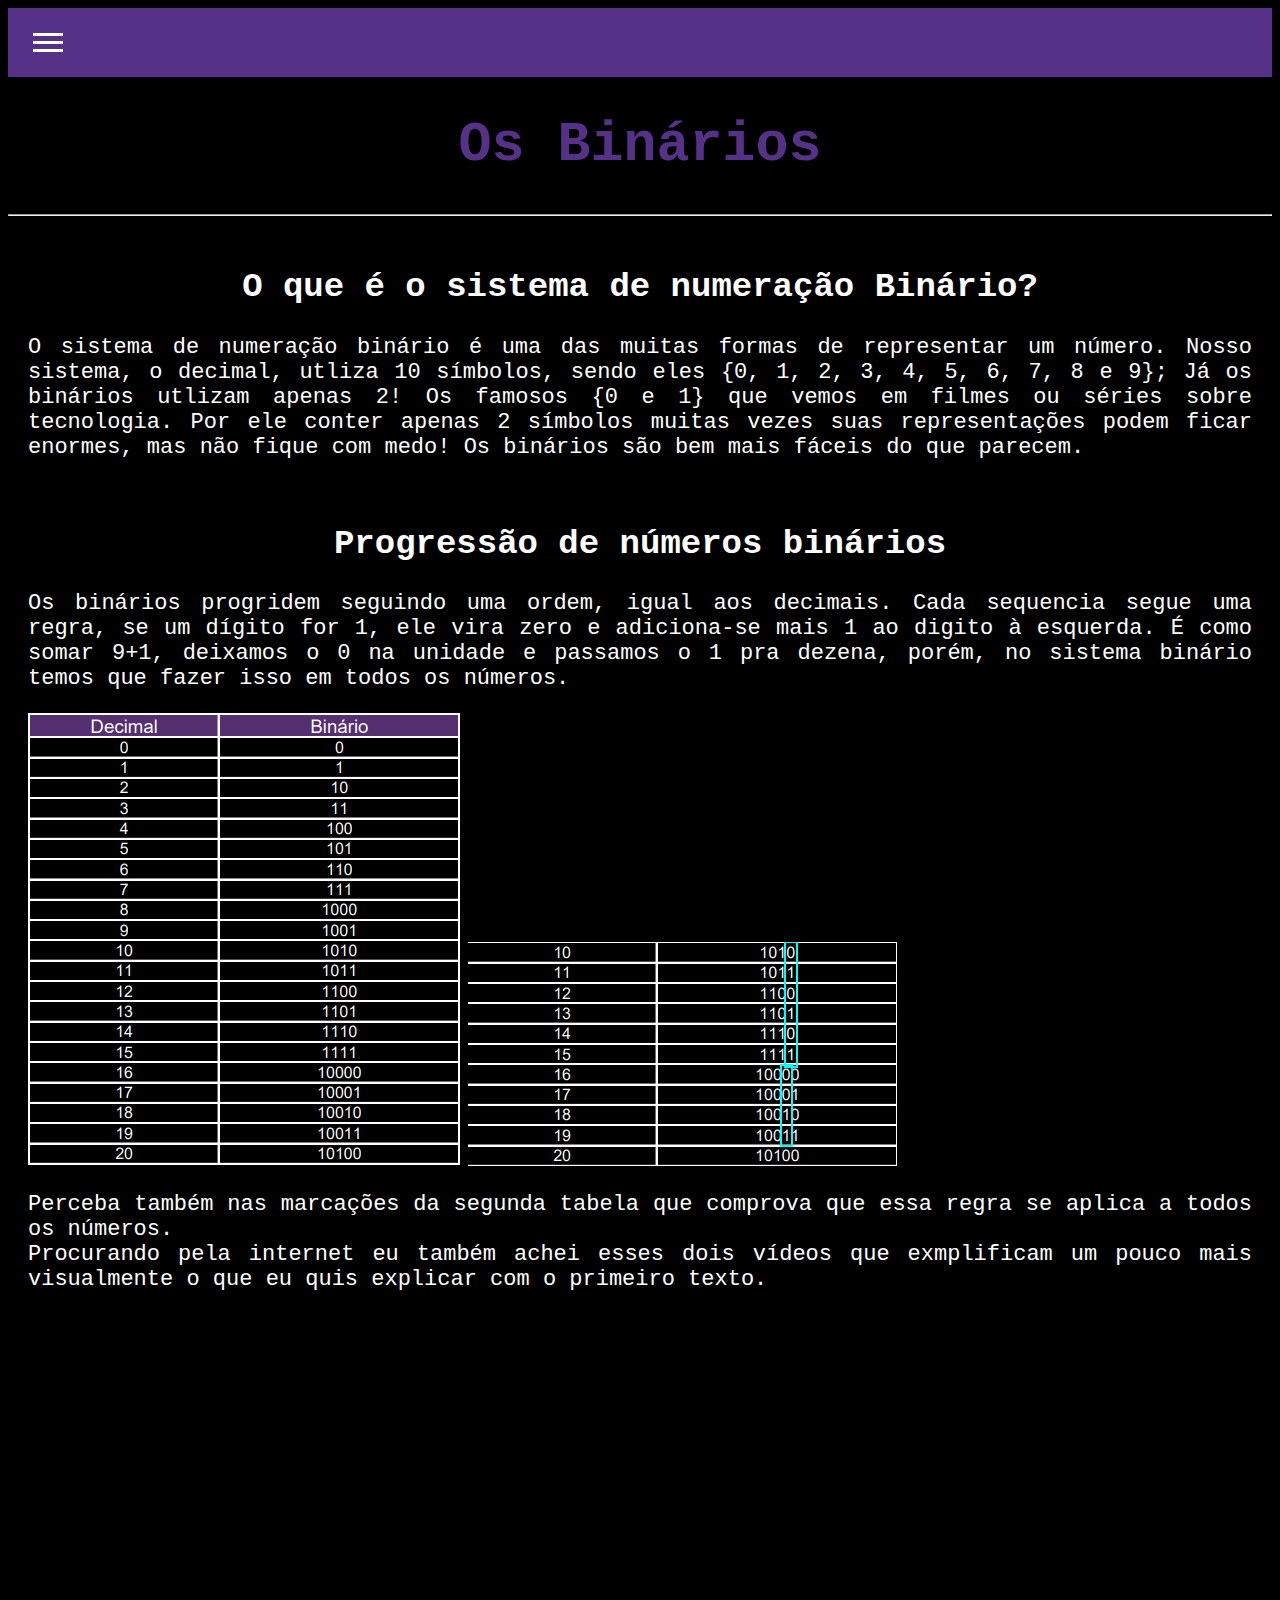
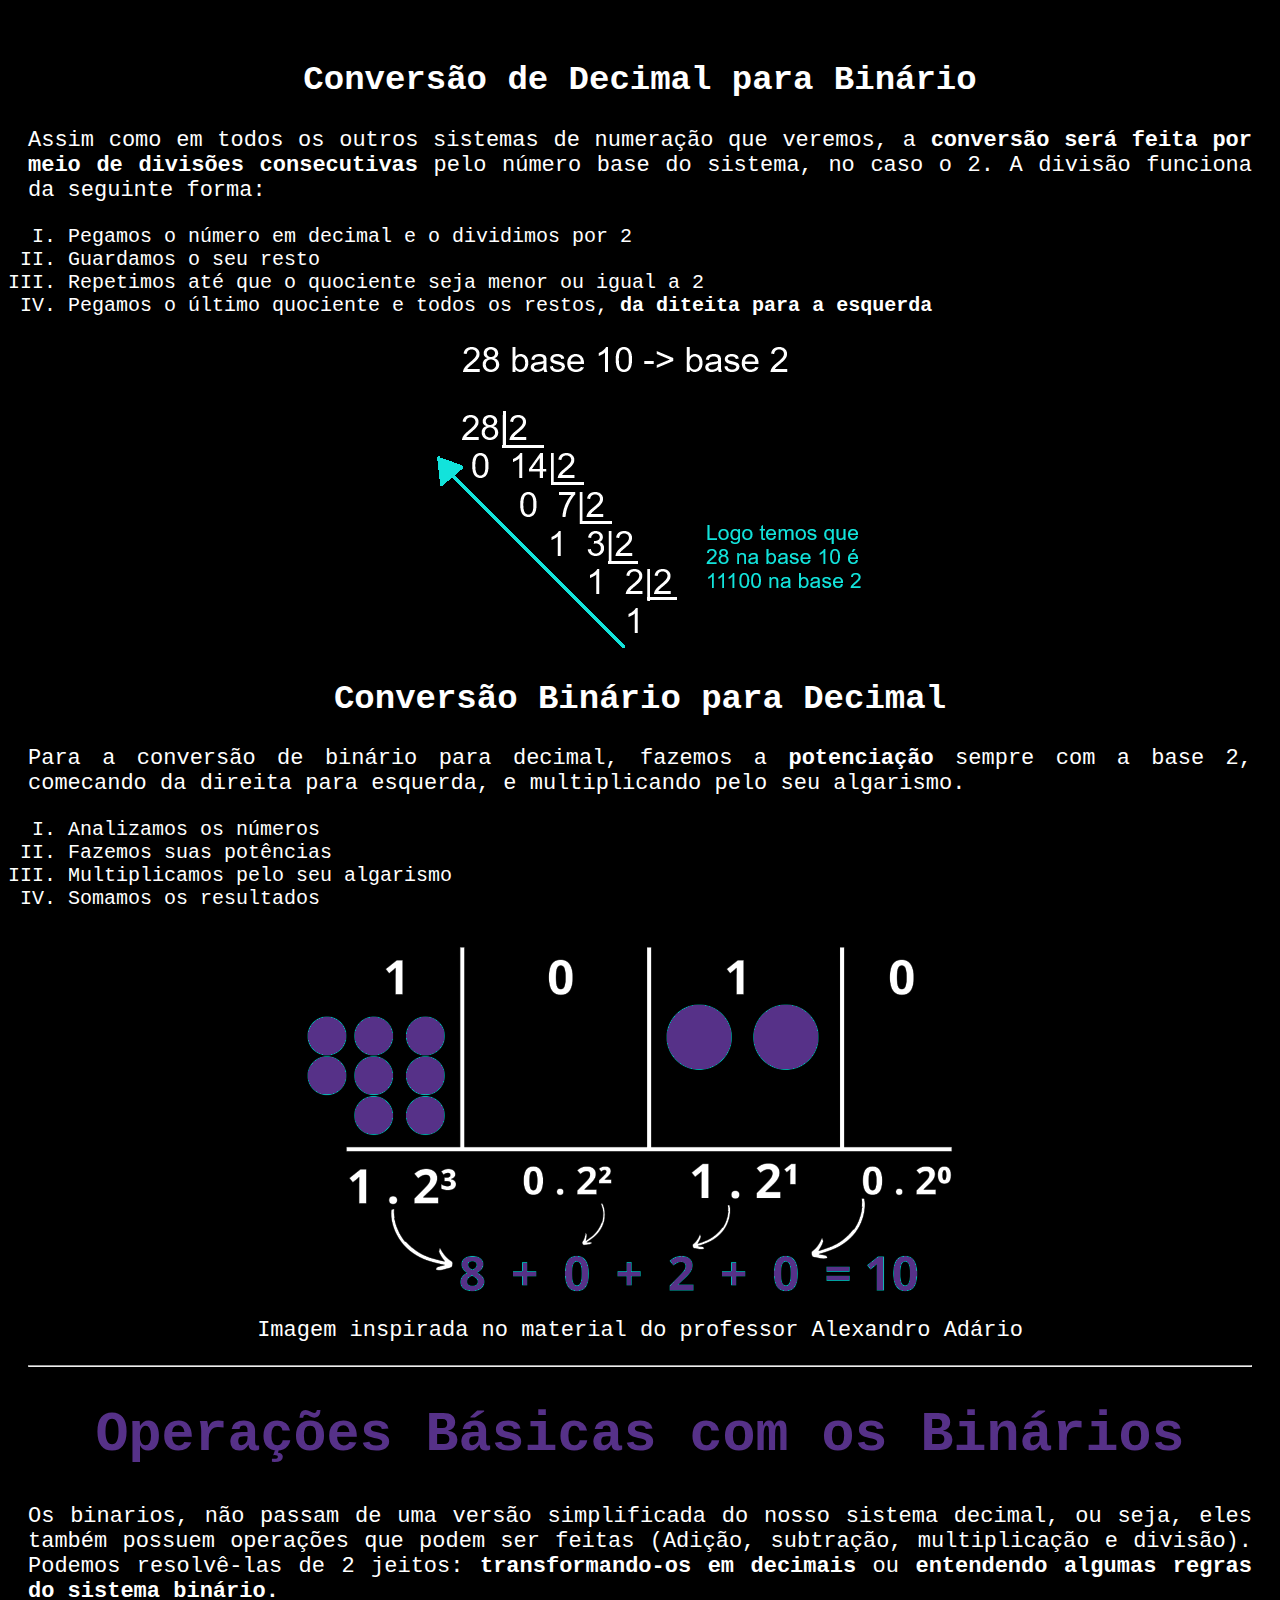
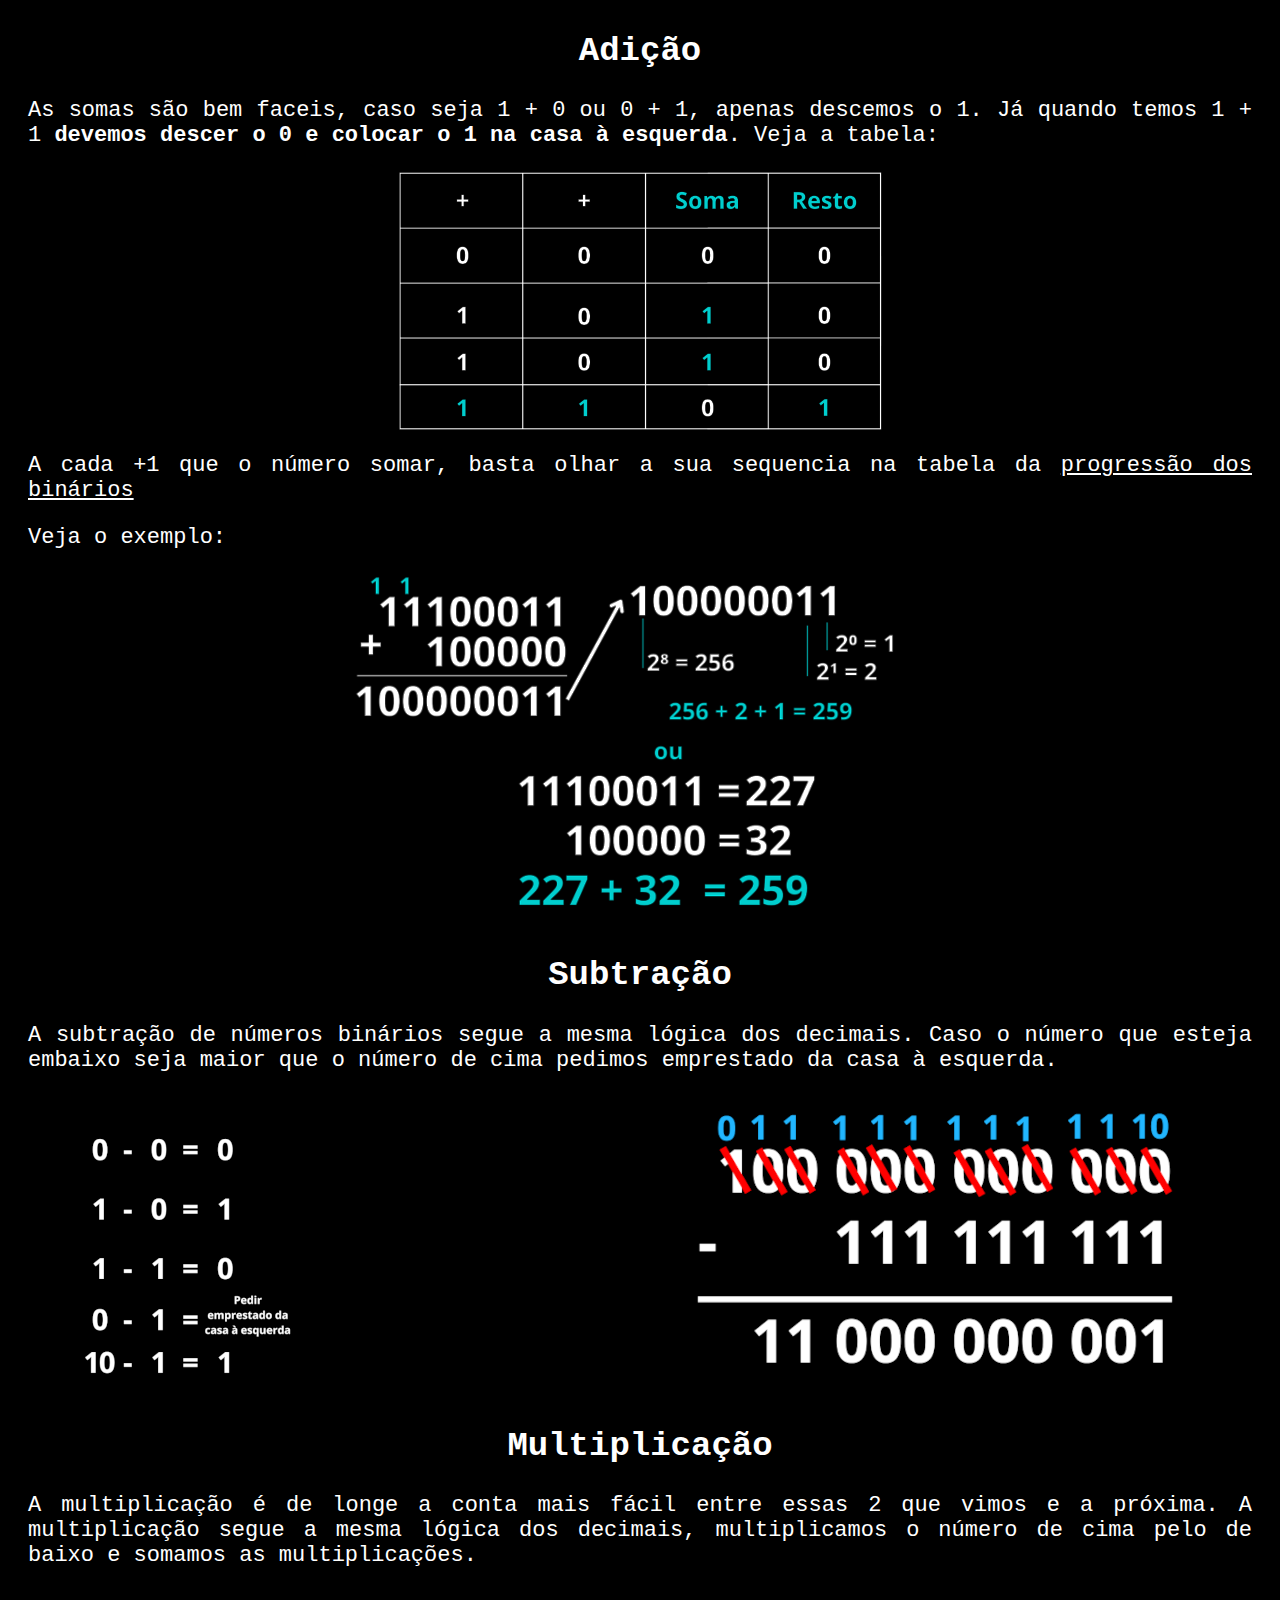
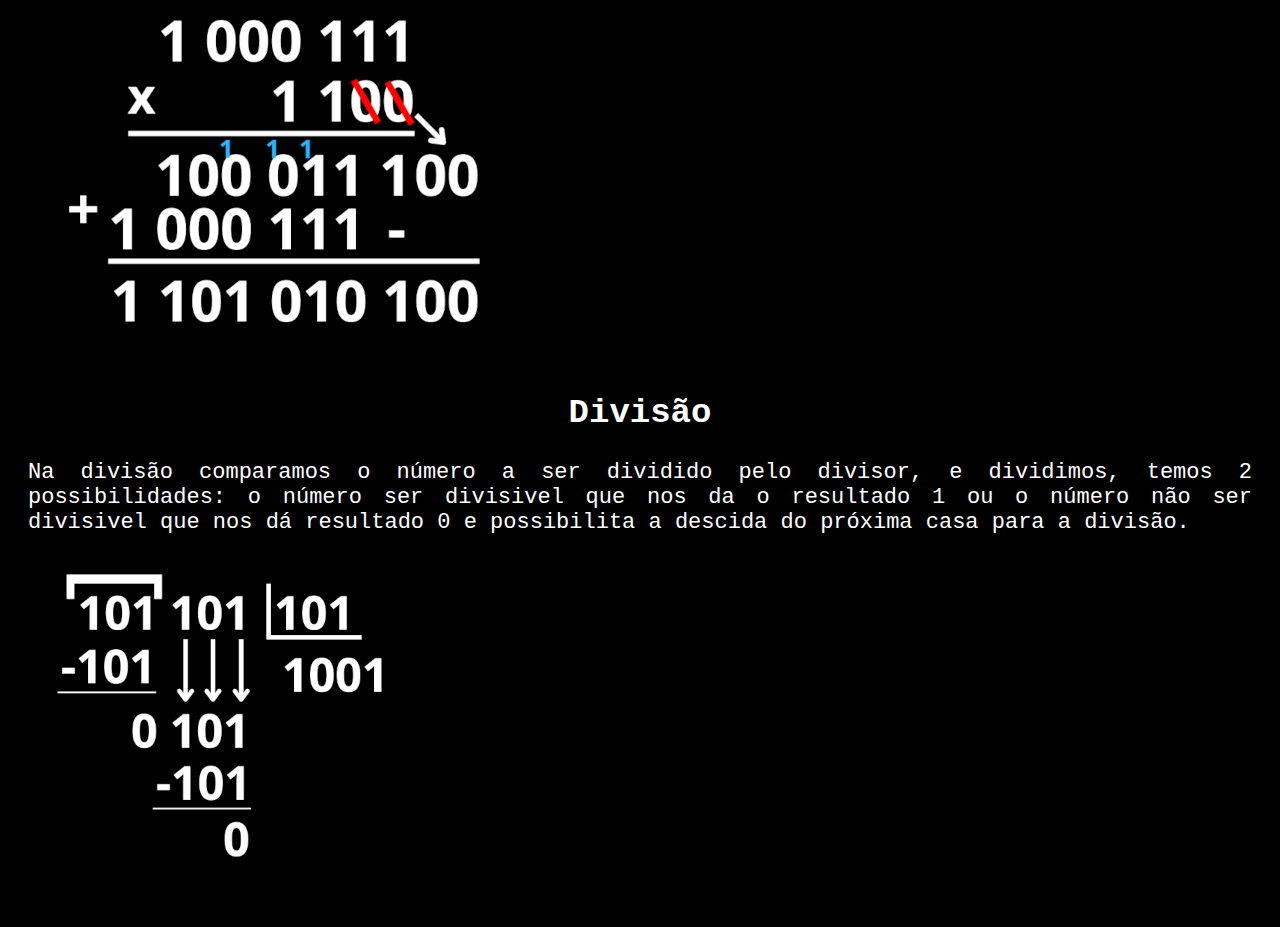
<file: binarios.html>
<!DOCTYPE html>
<html lang="pt-br">
<head>
    <meta charset="UTF-8">
    <meta name="viewport" content="width=device-width, initial-scale=1.0">
    <title>Binários</title>
     <link rel="shortcut icon" href="imagens/InputNumbers.png" type="image/x-icon">
    <link rel="stylesheet" href="binarios.css">
</head>
    <body link="#FFFFFF" vlink="#FFFFFF">
        <code>

            <div class="navbar">
                <div class="hamburger-menu">
                    <div class="line"></div>
                    <div class="line"></div>
                    <div class="line"></div>
                </div>
                <ul class="nav-links">
                    <li><a href="pritrimestre.html">Voltar</a></li>
                    <li><a href="index.html">Pagina Inicial</a></li>
                    <li><a href="#">2º Trimestre</a></li>
                    <li><a href="#">3º Trimestre</a></li>
                </ul>
            </div>

            
            <h1>Os Binários</h1> <hr> <br>
            <div class="conteudo">
                <h2>O que é o sistema de numeração Binário?</h2>
                <p>
                    O sistema de numeração binário é uma das muitas formas de representar um número. Nosso sistema, o decimal, utliza 10 símbolos, sendo eles &#123;0, 1, 2, 3, 4, 5, 6, 7, 8 e 9&#125;; Já os binários utlizam apenas 2! Os famosos &#123;0 e 1&#125; que vemos em filmes ou séries sobre tecnologia. Por ele conter apenas 2 símbolos muitas vezes suas representações podem ficar enormes, mas não fique com medo! Os binários são bem mais fáceis do que parecem.
                </p> <br>
                <h2 align="middle">Progressão de números binários</h2>
                    <p id="progressão">
                        Os binários progridem seguindo uma ordem, igual aos decimais. Cada sequencia segue uma regra, se um dígito for 1, ele vira zero e adiciona-se mais 1 ao digito à esquerda. É como somar 9+1, deixamos o 0 na unidade e passamos o 1 pra dezena, porém, no sistema binário temos que fazer isso em todos os números.
                    </p>
                    <img src="imagens/Tabela-binarios-full.png" alt="Tabela com os numeros decimais e suas representaçôes em binario">
                    <img src="imagens/Tabela-binarios.png" alt="Tabela dos binarios com destaque">
                    <p>
                        Perceba também nas marcações da segunda tabela que comprova que essa regra se aplica a todos os números. <br>
                        Procurando pela internet eu também achei esses dois vídeos que exmplificam um pouco mais visualmente o que eu quis explicar com o primeiro texto.
                    </p>
                    <iframe width="560" height="315" src="https://www.youtube.com/embed/_0kGZhUE5D0?si=G_DFvVKoG3lxcn0m" title="YouTube video player" frameborder="0" allow="accelerometer; autoplay; clipboard-write; encrypted-media; gyroscope; picture-in-picture; web-share" referrerpolicy="strict-origin-when-cross-origin" allowfullscreen></iframe>
                    <iframe align="right" width="560" height="315" src="https://www.youtube.com/embed/XzAmL_EjkEM?si=fJI2h-XQIh8_NcAa" title="YouTube video player" frameborder="0" allow="accelerometer; autoplay; clipboard-write; encrypted-media; gyroscope; picture-in-picture; web-share" referrerpolicy="strict-origin-when-cross-origin" allowfullscreen></iframe>
                <h2 align="middle">Conversão de Decimal para Binário</h2>
                    <p>Assim como em todos os outros sistemas de numeração que veremos, a <strong>conversão será feita por meio de divisões consecutivas</strong> pelo número base do sistema, no caso o 2. A divisão funciona da seguinte forma: </p>
                    <ol type="I">
                        <li>Pegamos o número em decimal e o dividimos por 2</li>
                        <li>Guardamos o seu resto</li>
                        <li>Repetimos até que o quociente seja menor ou igual a 2</li>
                        <li>Pegamos o último quociente e todos os restos, <strong>da diteita para a esquerda</strong></li>
                    </ol>
                    <div class="centralizar">
                        <img src="imagens/deciparabin.png" alt="Conversão Decimal para binario">
                    </div>
                <h2 align="middle">Conversão Binário para Decimal</h2>
                <p>Para a conversão de binário para decimal, fazemos a <strong>potenciação</strong> sempre com a base 2, comecando da direita para esquerda, e multiplicando pelo seu algarismo.
                <ol type="I">
                    <li>Analizamos os números</li>
                    <li>Fazemos suas potências</li>
                    <li>Multiplicamos pelo seu algarismo</li>
                    <li>Somamos os resultados</li>
                </ol>
                <div class="centralizar">
                    <img src="imagens/binparadec.png" alt="">
                </div>
                <p class="centralizar">Imagem inspirada no material do professor Alexandro Adário</p>
                <hr>
                <h1>Operações Básicas com os Binários</h1>
                <p>
                    Os binarios, não passam de uma versão simplificada do nosso sistema decimal, ou seja, eles também possuem operações que podem ser feitas (Adição, subtração, multiplicação e divisão). Podemos resolvê-las de 2 jeitos: <strong>transformando-os em decimais</strong> ou <strong>entendendo algumas regras do sistema binário.</strong>
                </p>
                <h2>Adição</h2>
                <p>
                    As somas são bem faceis, caso seja 1 + 0 ou 0 + 1, apenas descemos o 1. Já quando temos 1 + 1 <strong>devemos descer o 0 e colocar o 1 na casa à esquerda</strong>. Veja a tabela:
                </p>
                <div class="centralizar">
                    <img align="right" src="imagens/somabintabela.png" alt="Soma de binários">
                </div>
                <p>A cada +1 que o número somar, basta olhar a sua sequencia na tabela da <a href="#progressão">progressão dos binários</a></p>
                <p>Veja o exemplo:</p>
                <div class="centralizar">
                    <img src="imagens/somabin.png" alt="Soma de binários exemplo"> <br>
                </div> <br>
                <h2>Subtração</h2>
                <p>
                    A subtração de números binários segue a mesma lógica dos decimais. Caso o número que esteja embaixo seja maior que o número de cima pedimos emprestado da casa à esquerda.
                    
                </p>
                <img src="imagens/SubBin.png" alt="">
                <img align="right" src="imagens/SubBin2.png" alt="">
                <h2>Multiplicação</h2>
                <p>
                    A multiplicação é de longe a conta mais fácil entre essas 2 que vimos e a próxima. A multiplicação segue a mesma lógica dos decimais, multiplicamos o número de cima pelo de baixo e somamos as multiplicações.
                </p>
                <img src="imagens/MultBin.png" alt="">
                <h2>Divisão</h2>
                <p>
                    Na divisão comparamos o número a ser dividido pelo divisor, e dividimos, temos 2 possibilidades: o número ser divisivel que nos da o resultado 1 ou o número não ser divisivel que nos dá resultado 0 e possibilita a descida do próxima casa para a divisão.
                </p>
                <img src="imagens/DivBin.png" alt="">
            </div>
            <script src="script.js"></script>
        </code>
    </body>
</html>
</file>
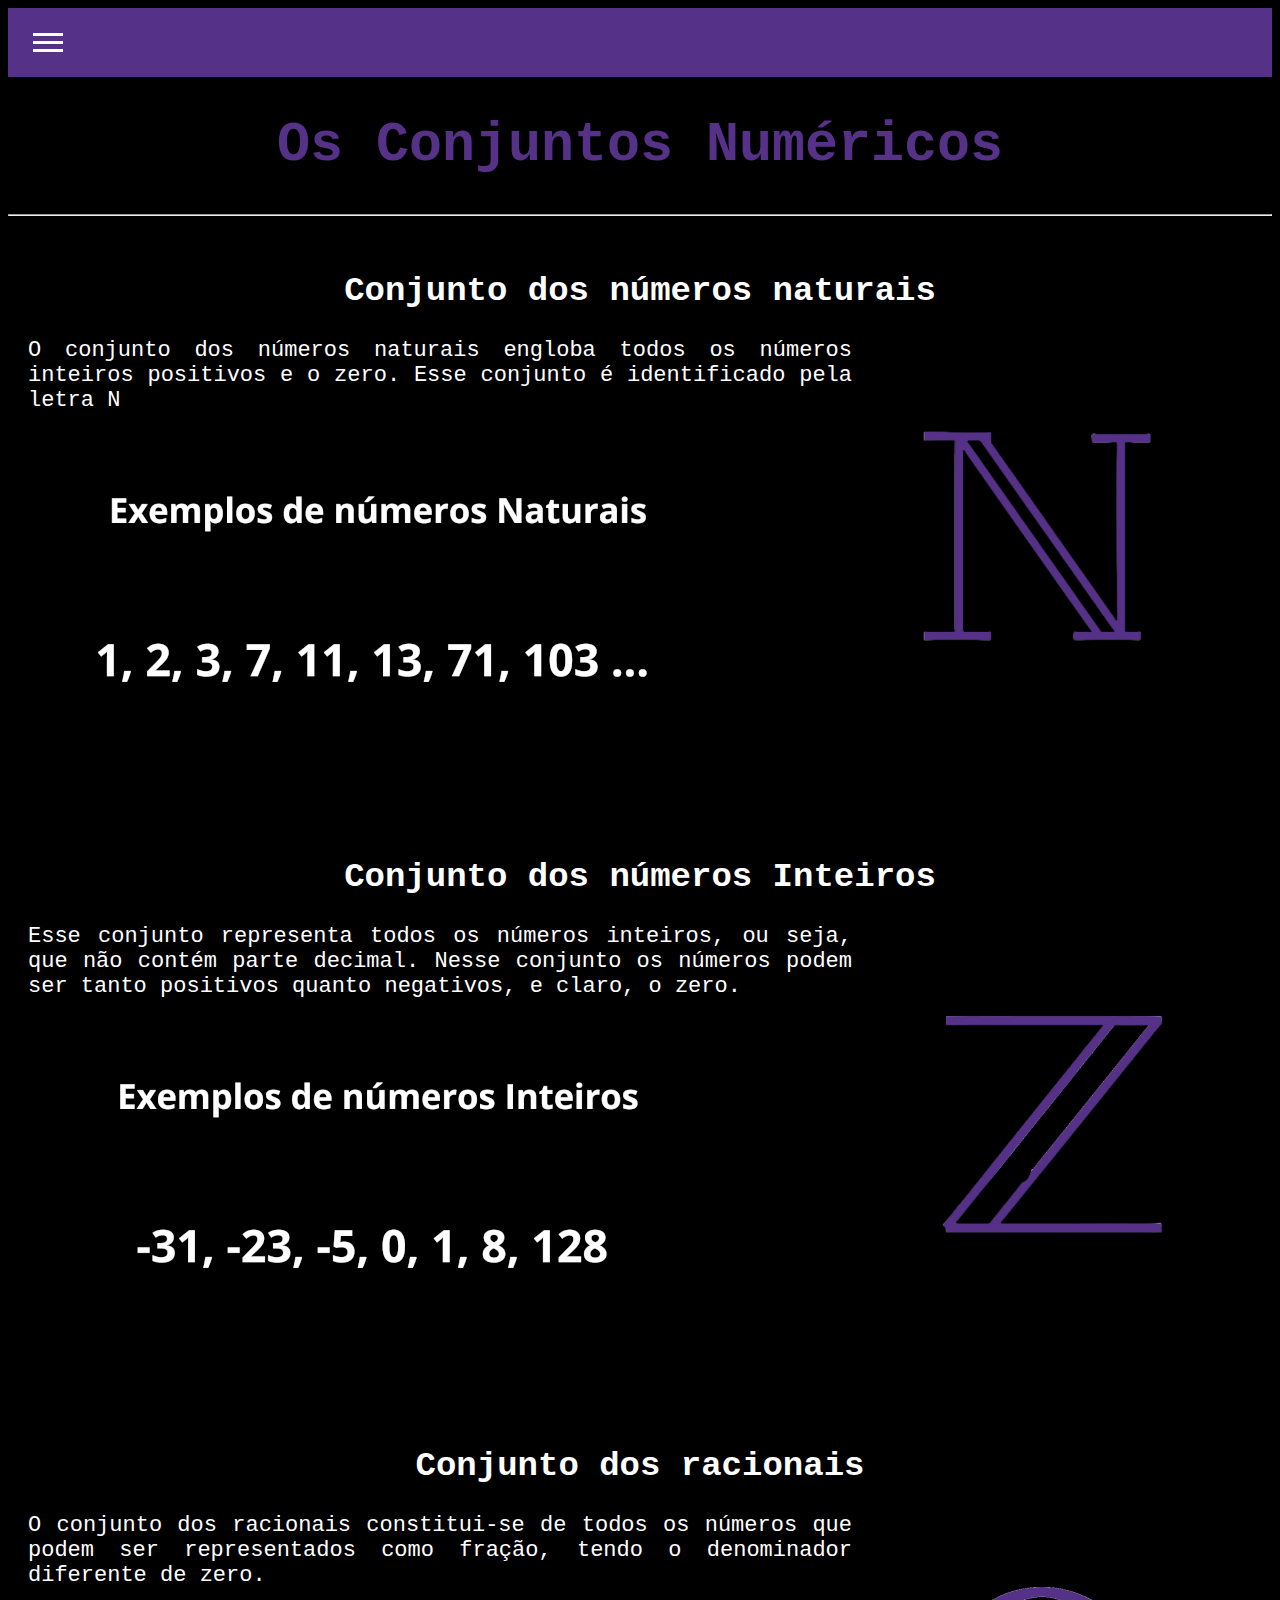
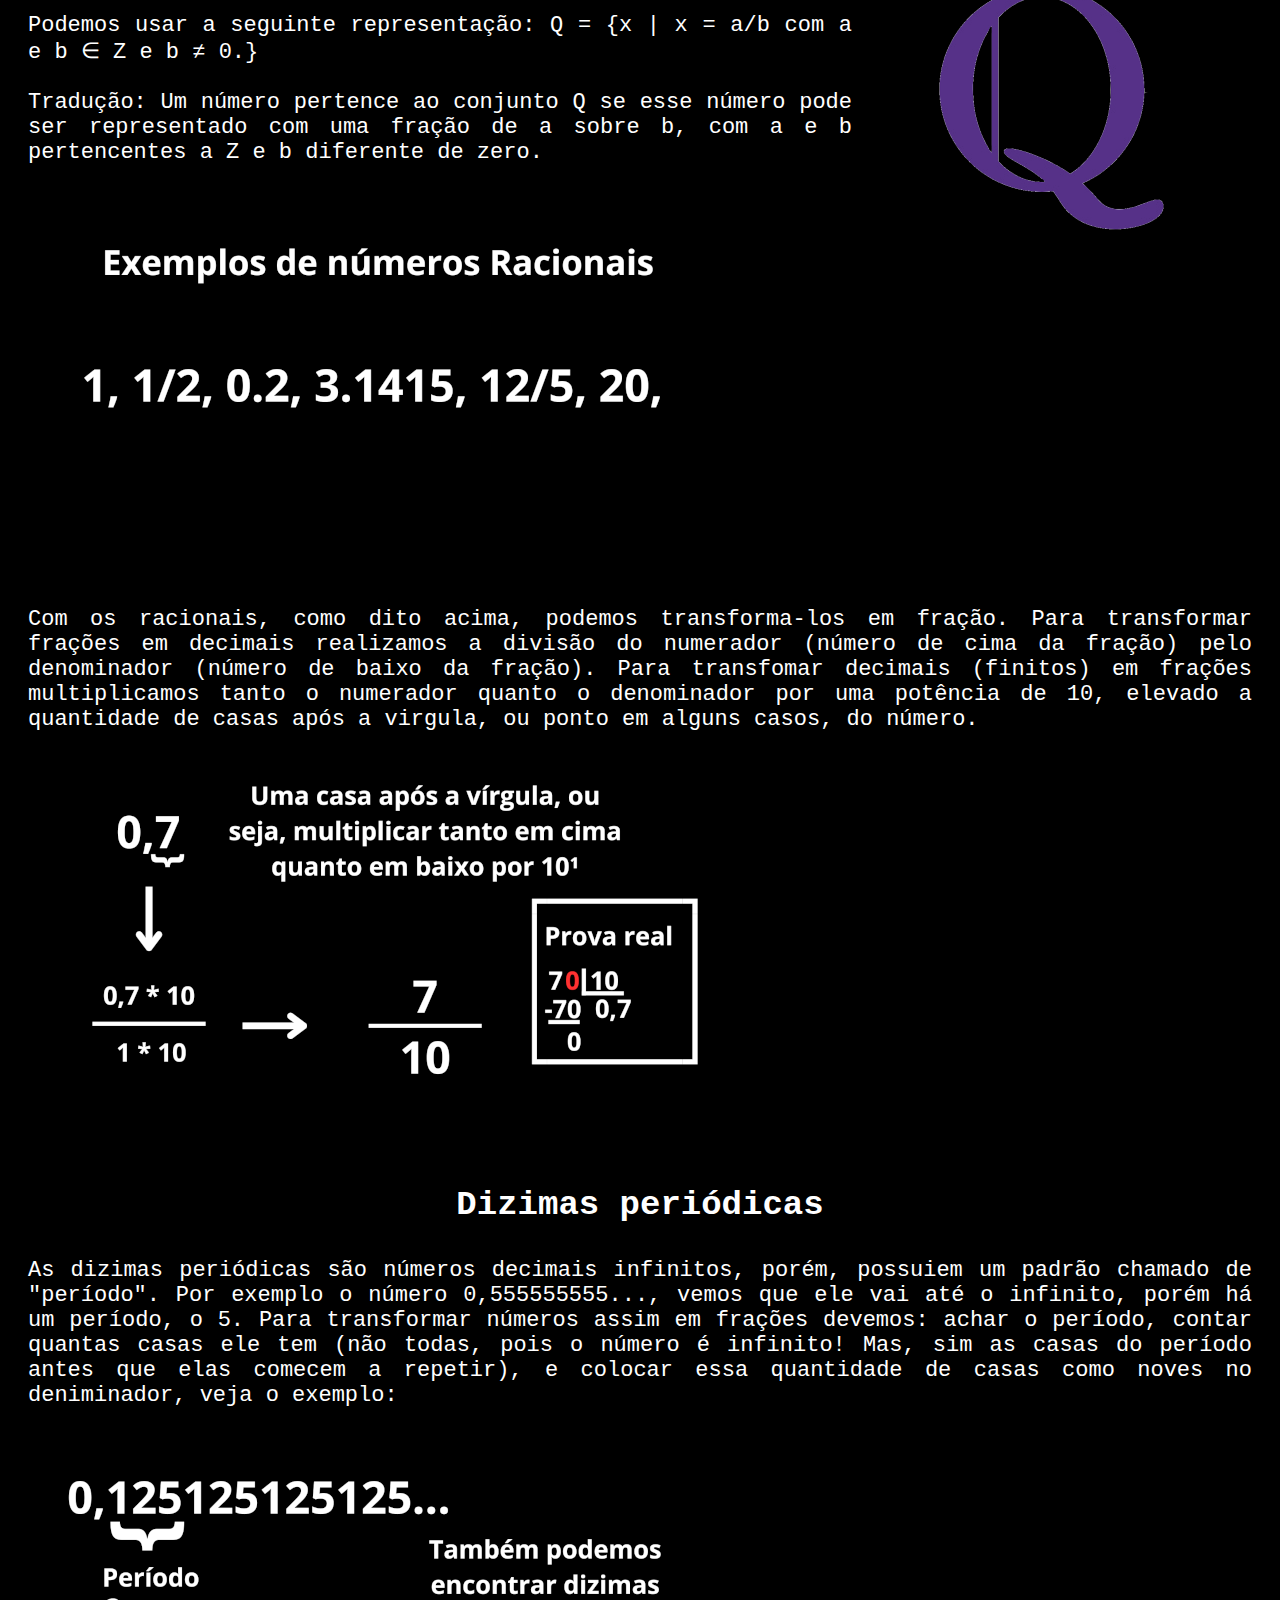
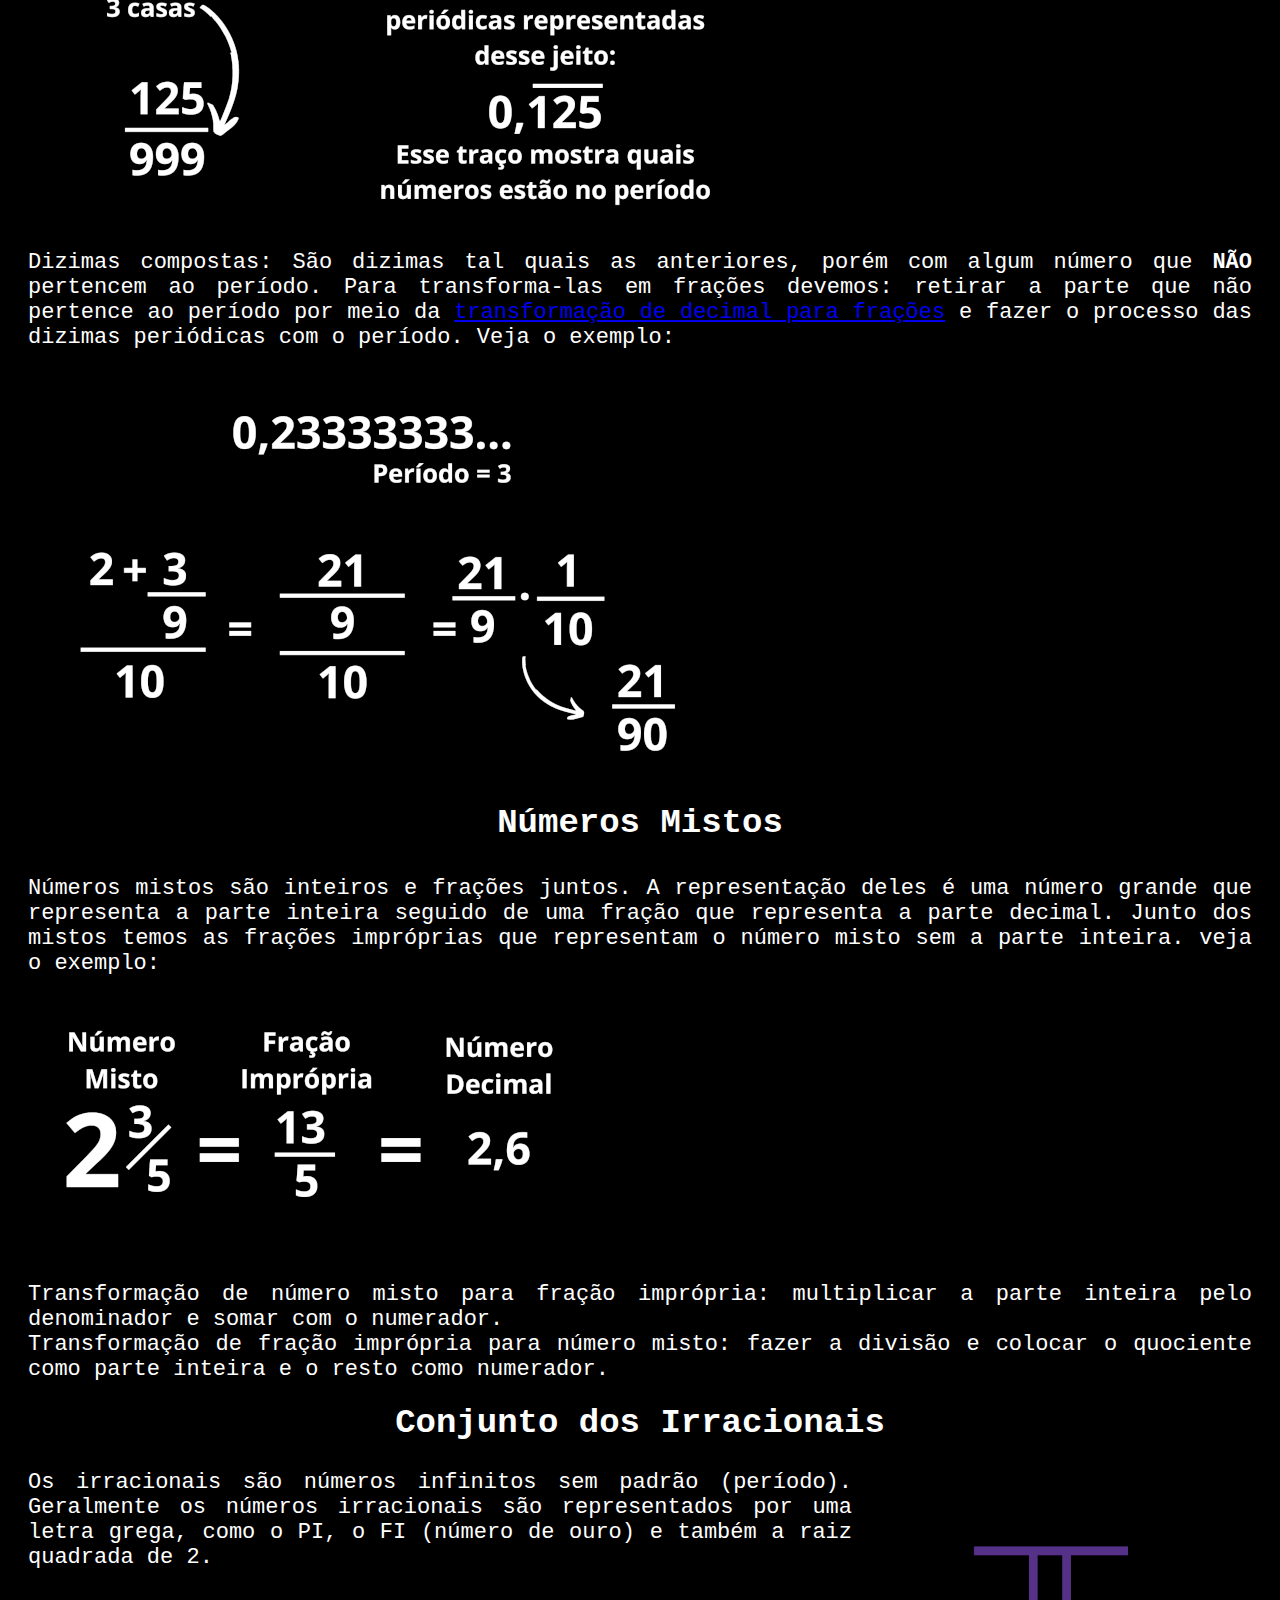
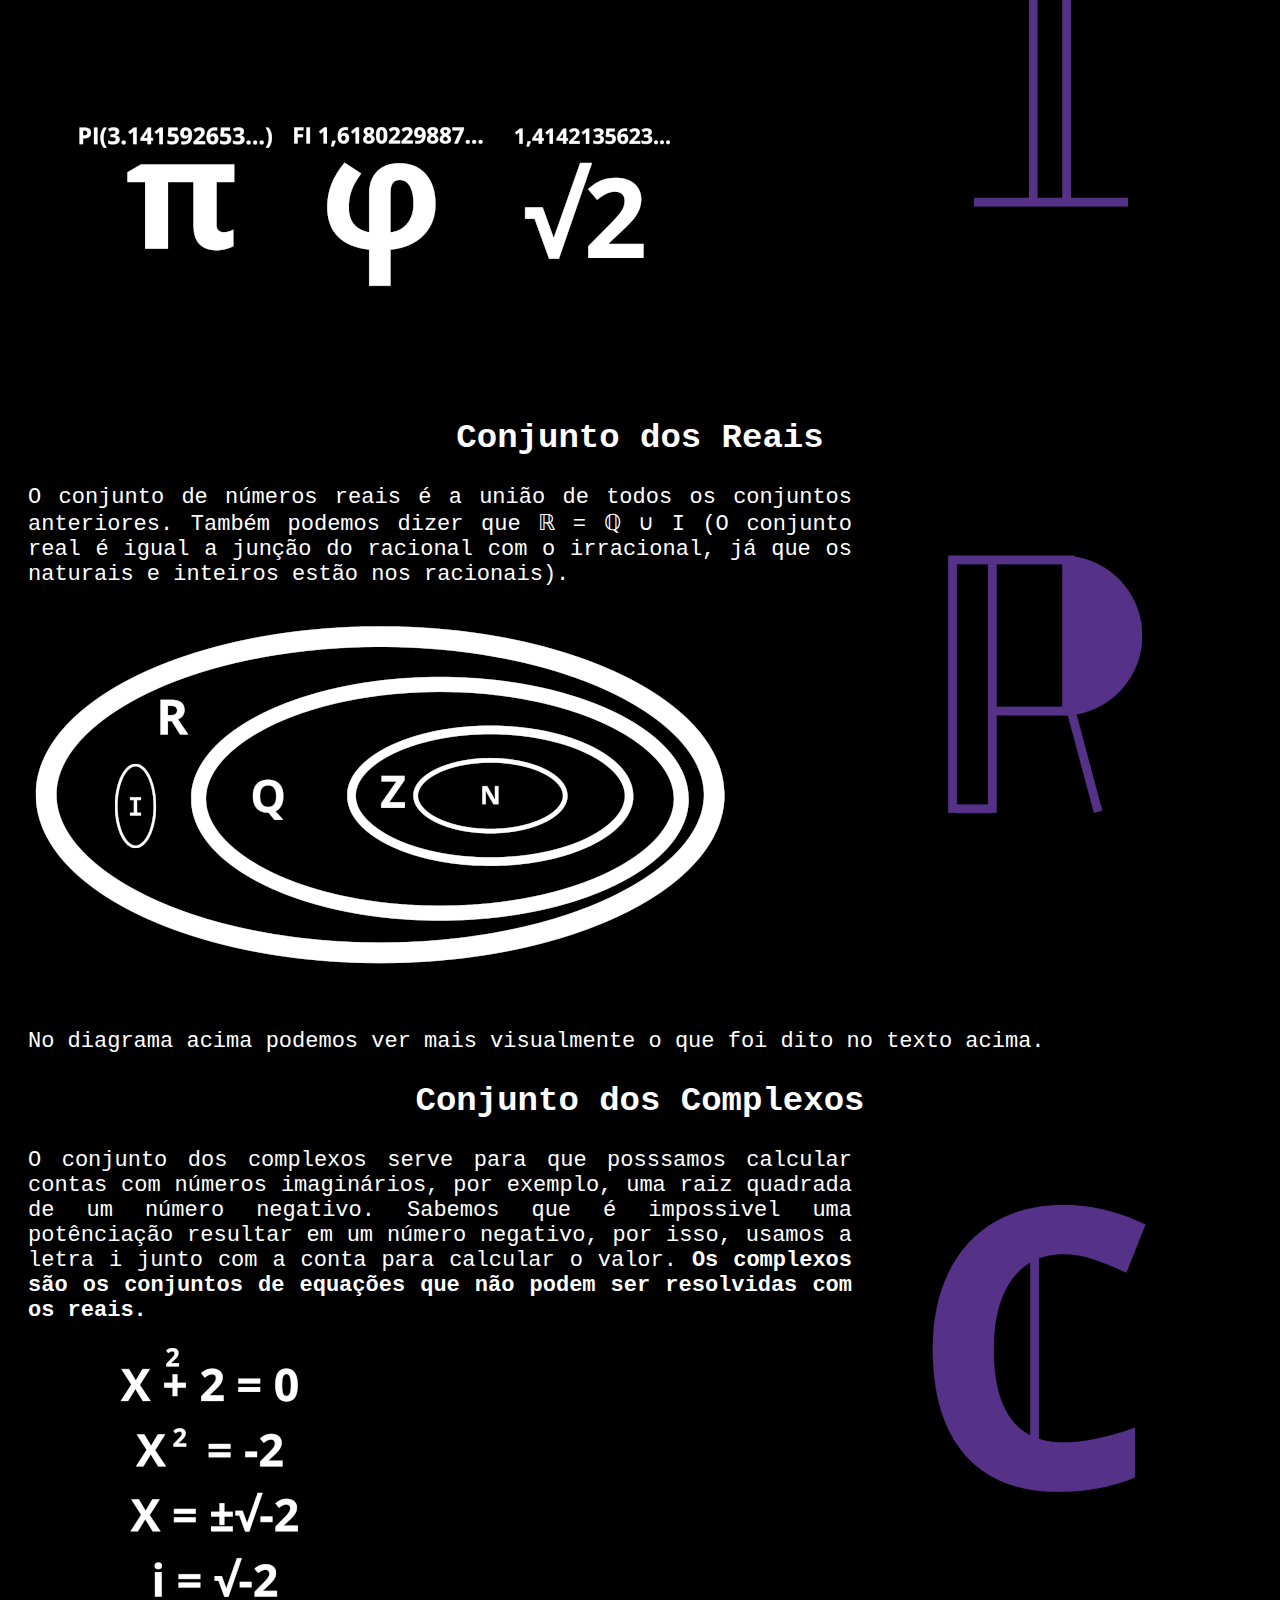
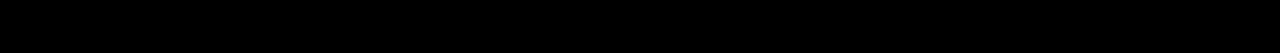
<file: conjuntos.html>
<!DOCTYPE html>
<html lang="pt-br">
<head>
    <meta charset="UTF-8">
    <meta name="viewport" content="width=device-width, initial-scale=1.0">
    <link rel="shortcut icon" href="imagens/InputNumbers.png" type="image/x-icon">
    <link rel="stylesheet" href="conjuntos.css">
    <title>Conjuntos Numéricos</title>
</head>
    <body>
        <code>

            <div class="navbar">
                <div class="hamburger-menu">
                    <div class="line"></div>
                    <div class="line"></div>
                    <div class="line"></div>
                </div>
                <ul class="nav-links">
                    <li><a href="pritrimestre.html">Voltar</a></li>
                    <li><a href="index.html">Pagina Inicial</a></li>
                    <li><a href="#">2º Trimestre</a></li>
                    <li><a href="#">3º Trimestre</a></li>
                </ul>
            </div>
            <script src="script.js"></script>

            <h1>Os Conjuntos Numéricos</h1> <hr>
            <div class="conteudo">
                <div class="naturais">
                    <h2>Conjunto dos números naturais</h2>
                    <img align="right" src="imagens/N.png" alt="" width="400">
                    <p>
                        O conjunto dos números naturais engloba todos os números inteiros positivos e o zero. Esse conjunto é identificado pela letra N
                    </p>
                    <img align="left" src="imagens/ExemploNaturais.png" alt="">
                </div>
                <div class="inteiros">
                    <h2>Conjunto dos números Inteiros</h2>
                    <img align="right" src="imagens/Z.png" alt="" width="400">
                    <p>
                        Esse conjunto representa todos os números inteiros, ou seja, que não contém parte decimal. Nesse conjunto os números podem ser tanto positivos quanto negativos, e claro, o zero.
                    </p>
                    <img src="imagens/ExemplosInteiros.png" alt="">
                </div>
                <div class="racionais">
                    <h2>Conjunto dos racionais</h2>
                    <img align="right" src="imagens/Q.png" alt="" >
                    <p>
                        O conjunto dos racionais constitui-se de todos os números que podem ser representados como fração, tendo o denominador diferente de zero. <br> <br>Podemos usar a seguinte representação: Q = {x | x = a/b com a e b &isin; Z e b 	&ne; 0.} <br> <br>
                        Tradução: Um número pertence ao conjunto Q se esse número pode ser representado com uma fração de a sobre b, com a e b pertencentes a Z e b diferente de zero.
                    </p>
                    <img src="imagens/ExemplosRacionais.png" alt="">
                    <p id="transformação">
                        Com os racionais, como dito acima, podemos transforma-los em fração. Para transformar frações em decimais realizamos a divisão do numerador (número de cima da fração) pelo denominador (número de baixo da fração). Para transfomar decimais (finitos) em frações multiplicamos tanto o numerador quanto o denominador por uma potência de 10, elevado a quantidade de casas após a virgula, ou ponto em alguns casos, do número.
                    </p>
                    <img src="imagens/ExemploQ.png" alt="">
                    <h3>Dizimas periódicas</h3>
                    <p>
                        As dizimas periódicas são números decimais infinitos, porém, possuiem um padrão chamado de "período". Por exemplo o número 0,555555555..., vemos que ele vai até o infinito, porém há um período, o 5. Para transformar números assim em frações devemos: achar o período, contar quantas casas ele tem (não todas, pois o número é infinito! Mas, sim as casas do período antes que elas comecem a repetir), e colocar essa quantidade de casas como noves no deniminador, veja o exemplo:
                    </p>
                    <img src="imagens/ExemploQ2.png" alt="">
                    <p>
                        Dizimas compostas: São dizimas tal quais as anteriores, porém com algum número que <b>NÃO</b> pertencem ao período. Para transforma-las em frações devemos: retirar a parte que não pertence ao período por meio da <a href="#transformação">transformação de decimal para frações</a> e fazer o processo das dizimas periódicas com o período. Veja o exemplo:
                    </p>
                    <img src="imagens/EemploQ3.png" alt="">
                    <h3>Números Mistos</h3>
                    <p>
                        Números mistos são inteiros e frações juntos. A representação deles é uma número grande que representa a parte inteira seguido de uma fração que representa a parte decimal. Junto dos mistos temos as frações impróprias que representam o número misto sem a parte inteira. veja o exemplo:
                    </p>
                    <img src="imagens/ExemploQ4.png" alt="">
                    <p>
                        Transformação de número misto para fração imprópria: multiplicar a parte inteira pelo denominador e somar com o numerador. <br>
                        Transformação de fração imprópria para número misto: fazer a divisão e colocar o quociente como parte inteira e o resto como numerador.
                    </p>
                </div>
                <div class="irracionais">
                    <h2>Conjunto dos Irracionais</h2>
                    <img align="right" src="imagens/I.png" alt="">
                    <p>
                        Os irracionais são números infinitos sem padrão (período). Geralmente os números irracionais são representados por uma letra grega, como o PI, o FI (número de ouro) e também a raiz quadrada de 2.
                    </p>
                    <img src="imagens/ExemploI.png" alt="">
                </div>
                <div class="reais">
                    <h2>Conjunto dos Reais</h2>
                    <img align="right" src="imagens/R.png" alt="">
                    <p>
                        O conjunto de números reais é a união de todos os conjuntos anteriores. Também podemos dizer que ℝ = ℚ ∪ I (O conjunto real é igual a junção do racional com o irracional, já que os naturais e inteiros estão nos racionais).
                    </p>
                    <img src="imagens/DiagramaR.png" alt="">
                    <p>
                        No diagrama acima podemos ver mais visualmente o que foi dito no texto acima.
                    </p>
                </div>
                <div class="complexos">
                    <h2>Conjunto dos Complexos</h2>
                    <img align="right" src="imagens/C.png" alt="">
                    <p>
                        O conjunto dos complexos serve para que posssamos calcular contas com números imaginários, por exemplo, uma raiz quadrada de um número negativo. Sabemos que é impossivel uma potênciação resultar em um número negativo, por isso, usamos a letra i junto com a conta para calcular o valor. <b>Os complexos são os conjuntos de equações que não podem ser resolvidas com os reais.</b>
                    </p>
                    <img src="imagens/ExemploC.png" alt="">
                </div>
            </div>
        </code>    
    </body>
</html>
</file>
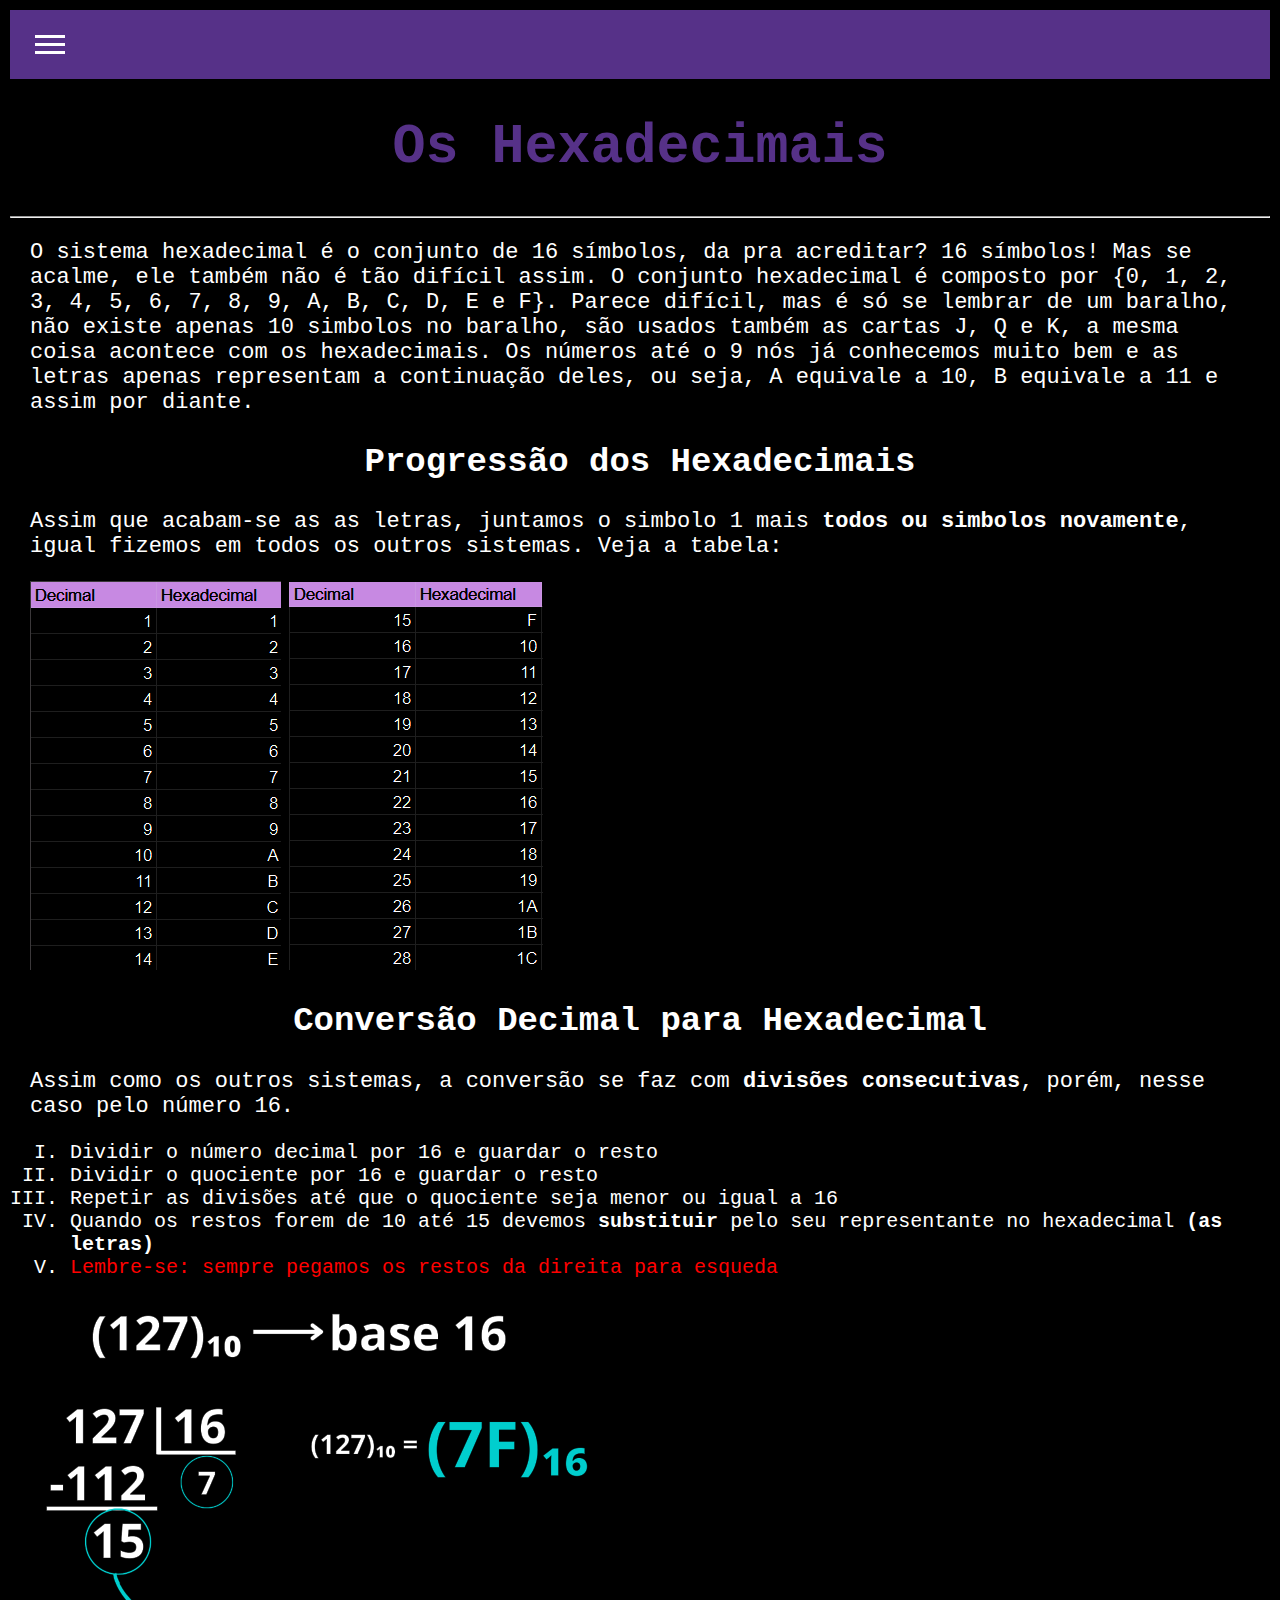
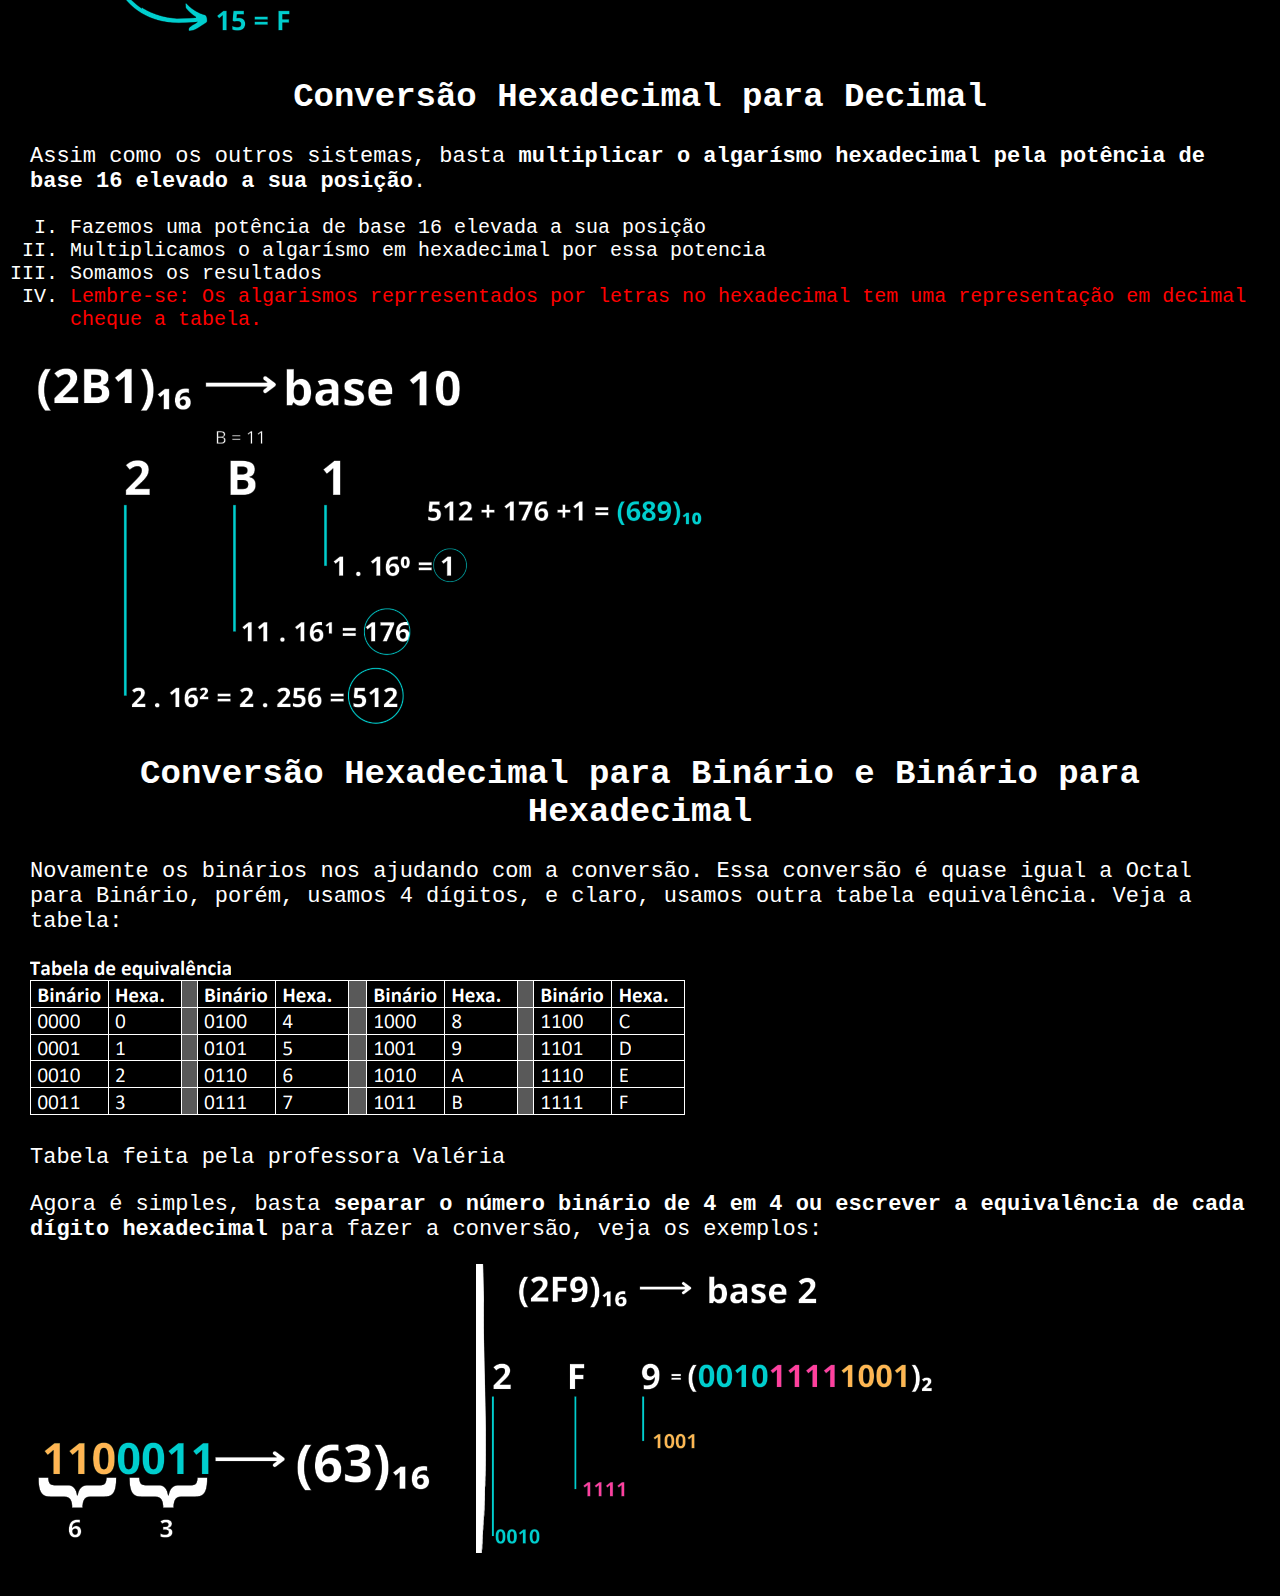
<file: hexadecimais.html>
<!DOCTYPE html>
<html lang="pt-br">
<head>
    <meta charset="UTF-8">
    <meta name="viewport" content="width=device-width, initial-scale=1.0">
    <title>Hexadecimais</title>
     <link rel="shortcut icon" href="imagens/InputNumbers.png" type="image/x-icon">
    <link rel="stylesheet" href="hexadecimais.css">
</head>
    <body>
        <code>
            <div class="navbar">
                <div class="hamburger-menu">
                    <div class="line"></div>
                    <div class="line"></div>
                    <div class="line"></div>
                </div>
                <ul class="nav-links">
                    <li><a href="index.html">Página Principal</a></li>
                    <li><a href="pritrimestre.html">Voltar</a></li>
                    <li><a href="#">2º Trimestre</a></li>
                    <li><a href="#">3º Trimestre</a></li>
                </ul>
            </div>
            <h1>Os Hexadecimais</h1>
            <hr>
            <div class="conteudo">
                <p>
                    O sistema hexadecimal é o conjunto de 16 símbolos, da pra acreditar? 16 símbolos! Mas se acalme, ele também não é tão difícil assim. O conjunto hexadecimal é composto por &#123;0, 1, 2, 3, 4, 5, 6, 7, 8, 9, A, B, C, D, E e F&#125;. Parece difícil, mas é só se lembrar de um baralho, não existe apenas 10 simbolos no baralho, são usados também as cartas J, Q e K, a mesma coisa acontece com os hexadecimais. Os números até o 9 nós já conhecemos muito bem e as letras apenas representam a continuação deles, ou seja, A equivale a 10, B equivale a 11 e assim por diante.
                </p>
                <h2>Progressão dos Hexadecimais</h2>
                    <p>Assim que acabam-se as as letras, juntamos o simbolo 1 mais <strong>todos ou simbolos novamente</strong>, igual fizemos em todos os outros sistemas. Veja a tabela:</p>
                    <img src="imagens/TABELAHEXA.png" alt="">
                    <img src="imagens/TABELAHEXA2.png" alt="">
                <h2>Conversão Decimal para Hexadecimal</h2>
                    <p>Assim como os outros sistemas, a conversão se faz com <strong>divisões consecutivas</strong>, porém, nesse caso pelo número 16.</p>
                    <ol type="I">
                        <li>Dividir o número decimal por 16 e guardar o resto</li>
                        <li>Dividir o quociente por 16 e guardar o resto</li>
                        <li>Repetir as divisões até que o quociente seja menor ou igual a 16</li>
                        <li>Quando os restos forem de 10 até 15 devemos <strong>substituir</strong> pelo seu representante no hexadecimal <strong>(as letras)</strong></li>
                        <li><font color="red">Lembre-se: sempre pegamos os restos da direita para esqueda</font></li>
                    </ol>
                    <img src="imagens/decparahex.png" alt="" class="centralizar">
                <h2>Conversão Hexadecimal para Decimal</h2>
                    <p>Assim como os outros sistemas, basta <strong>multiplicar o algarísmo hexadecimal pela potência de base 16 elevado a sua posição</strong>.</p>
                    <ol type="I">
                        <li>Fazemos uma potência de base 16 elevada a sua posição</li>
                        <li>Multiplicamos o algarísmo em hexadecimal por essa potencia</li>
                        <li>Somamos os resultados</li>
                        <li><font color="red">Lembre-se: Os algarismos reprresentados por letras no hexadecimal tem uma representação em decimal cheque a tabela.</font></li>
                    </ol>
                    <img src="imagens/hexparadec.png" alt="" class="centralizar">
                <h2>Conversão Hexadecimal para Binário e Binário para Hexadecimal</h2>
                <p>Novamente os binários nos ajudando com a conversão. Essa conversão é quase igual a  Octal para Binário, porém, usamos 4 dígitos, e claro, usamos outra tabela equivalência. Veja a tabela:</p>
                <img src="imagens/tabequihex.png" alt="">
                <p>
                    Tabela feita pela professora Valéria
                </p>
                <p>Agora é simples, basta <strong>separar o número binário de 4 em 4 ou escrever a equivalência de cada dígito hexadecimal</strong> para fazer a conversão, veja os exemplos:</p>
                <img src="imagens/binparahex.png" alt="">
                <img src="imagens/hexparabin.png" alt="">
            </div>
            <script src="script.js"></script>
        </code>
    </body>
</html>
</file>
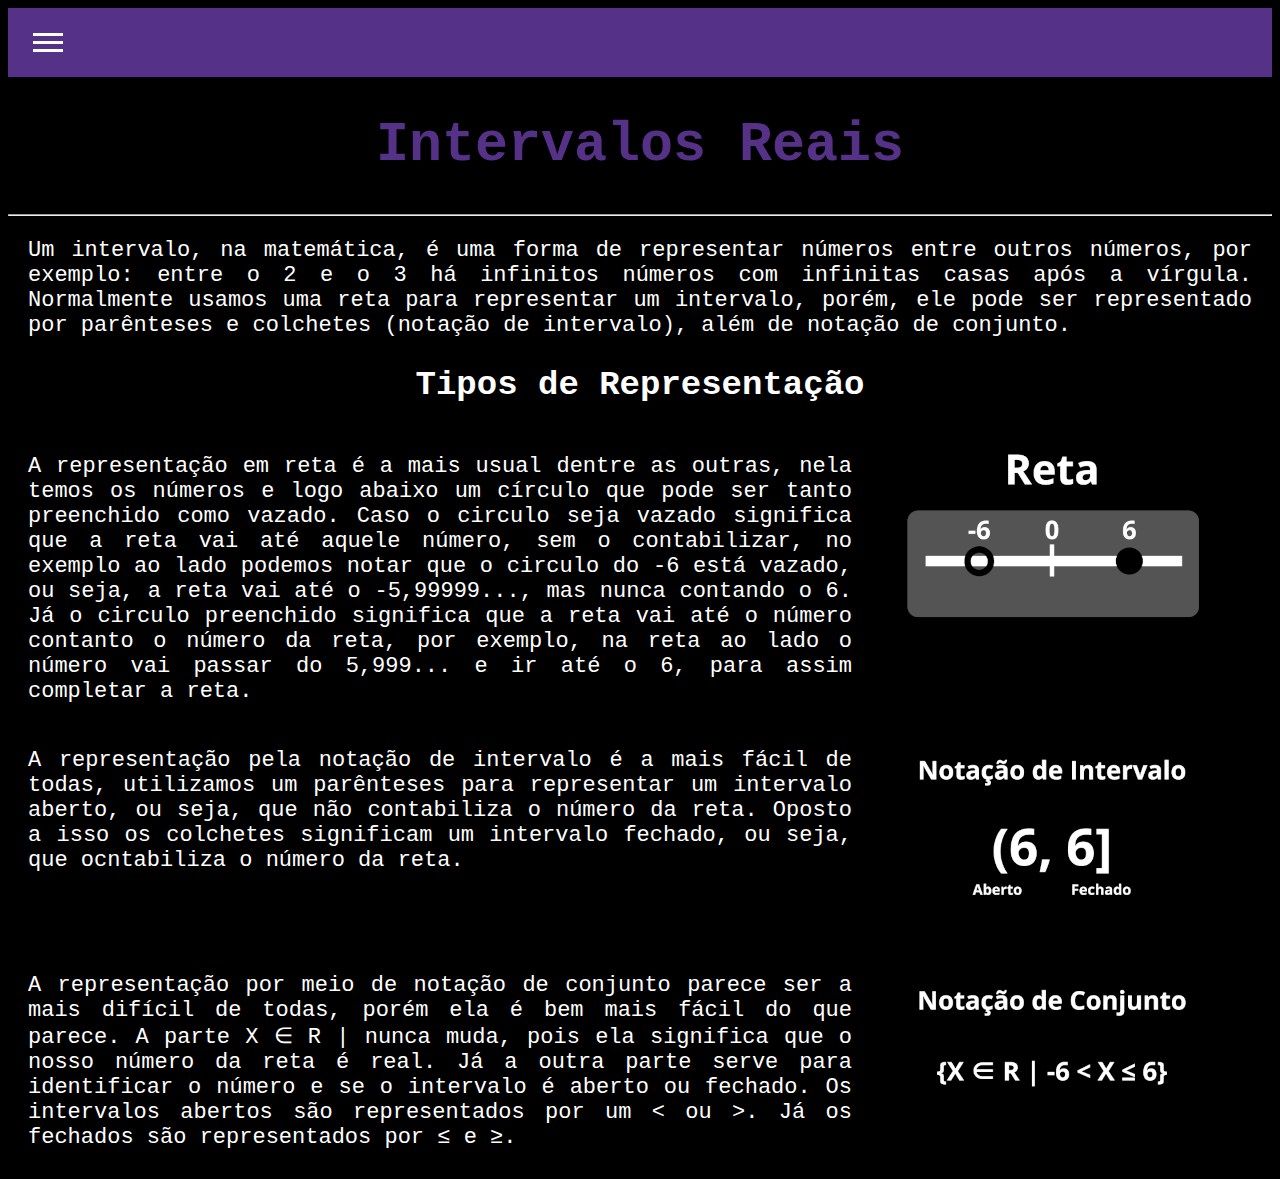
<file: intervalos.html>
<!DOCTYPE html>
<html lang="PT-BR">
<head>
    <meta charset="UTF-8">
    <meta name="viewport" content="width=device-width, initial-scale=1.0">
    <link rel="shortcut icon" href="imagens/InputNumbers.png" type="image/x-icon">
    <link rel="stylesheet" href="intervalos.css">
    <title>Intervalos</title>
</head>
<body>
    <code>
        <div class="navbar">
            <div class="hamburger-menu">
                <div class="line"></div>
                <div class="line"></div>
                <div class="line"></div>
            </div>
            <ul class="nav-links">
                <li><a href="pritrimestre.html">Voltar</a></li>
                <li><a href="index.html">Pagina Inicial</a></li>
                <li><a href="#">2º Trimestre</a></li>
                <li><a href="#">3º Trimestre</a></li>
            </ul>
        </div>
        <script src="script.js"></script>

        <h1>Intervalos Reais</h1>
        <hr>
        <div class="conteudo">
            <p>
                Um intervalo, na matemática, é uma forma de representar números entre outros números, por exemplo: entre o 2 e o 3 há infinitos números com infinitas casas após a vírgula. Normalmente usamos uma reta para representar um intervalo, porém, ele pode ser representado por parênteses e colchetes (notação de intervalo), além de notação de conjunto.
            </p>
            <h2>Tipos de Representação</h2>
            <div class="reta">
                <img class="reta" algin="right" src="imagens/Reta.png" alt="">
                <p>
                    A representação em reta é a mais usual dentre as outras, nela temos os números e logo abaixo um círculo que pode ser tanto preenchido como vazado. Caso o circulo seja vazado significa que a reta vai até aquele número, sem o contabilizar, no exemplo ao lado podemos notar que o circulo do -6 está vazado, ou seja, a reta vai até o -5,99999..., mas nunca contando o 6. Já o circulo preenchido significa que a reta vai até o número contanto o número da reta, por exemplo, na reta ao lado o número vai passar do 5,999... e ir até o 6, para assim completar a reta.
                </p>
            </div>
            <div class="int">
                <img class="int" src="imagens/NotInt.png" alt="">
                <p>
                    A representação pela notação de intervalo é a mais fácil de todas, utilizamos um parênteses para representar um intervalo aberto, ou seja, que não contabiliza o número da reta. Oposto a isso os colchetes significam um intervalo fechado, ou seja, que ocntabiliza o número da reta.
                </p>
            </div>
            <div class="conj">
                <img class="conj" src="imagens/NotCon.png" alt="">
                <p>
                    A representação por meio de notação de conjunto parece ser a mais difícil de todas, porém ela é bem mais fácil do que parece. A parte X &isin; R | nunca muda, pois ela significa que o nosso número da reta é real. Já a outra parte serve para identificar o número e se o intervalo é aberto ou fechado. Os intervalos abertos são representados por um &lt; ou &gt;. Já os fechados são representados por &le; e &ge;.
                </p>
            </div>
        </div>
    </code>
</body>
</html>
</file>
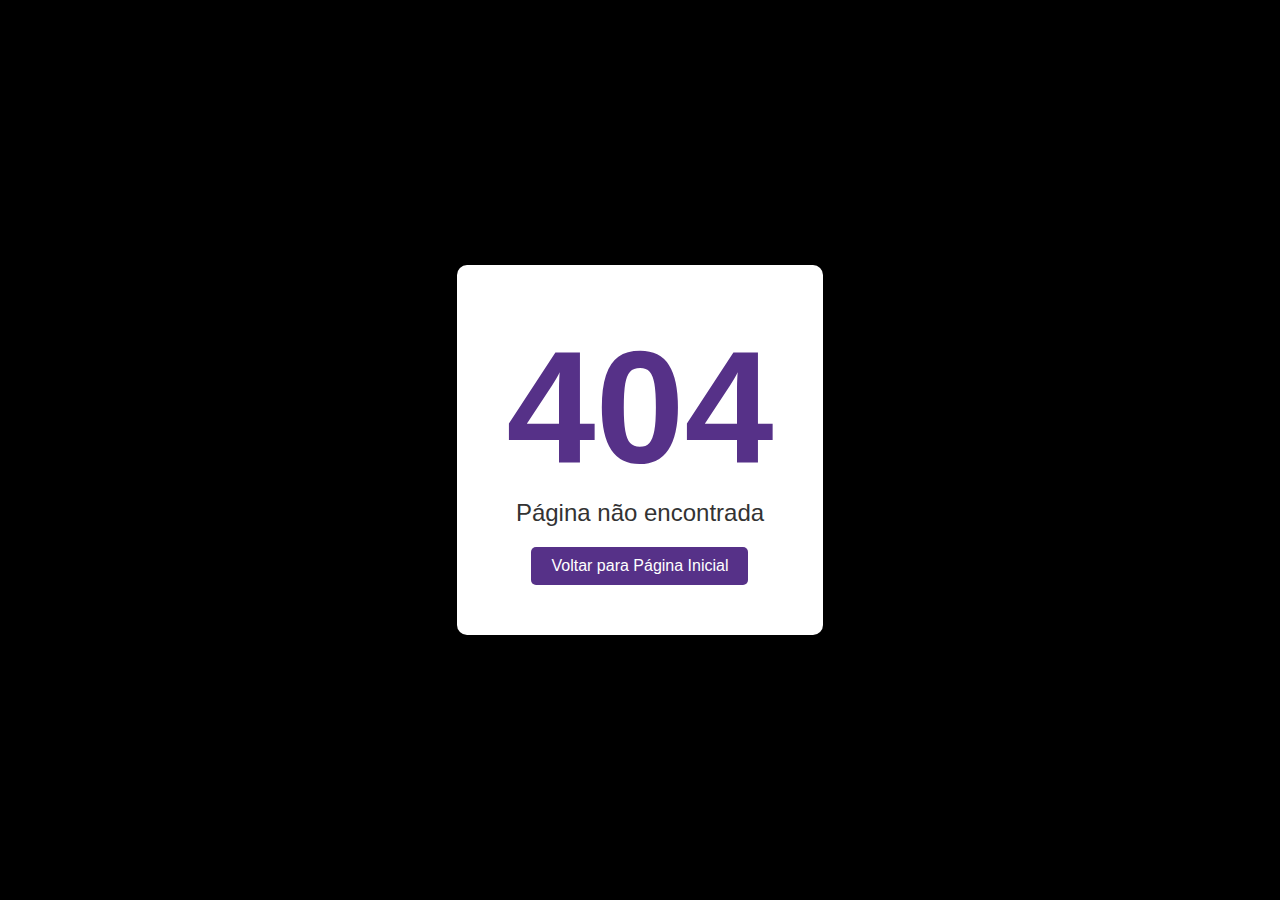
<file: nopage.html>
<!DOCTYPE html>
<html lang="en">
<head>
  <meta charset="UTF-8">
  <meta name="viewport" content="width=device-width, initial-scale=1.0">
  <title>Page Not Found</title>
  <link rel="stylesheet" href="notfound.css">
</head>
<body>
  <div class="container">
    <h1>404</h1>
    <p>Página não encontrada</p>
    <a href="index.html" class="back-home">Voltar para Página Inicial</a>
  </div>
</body>
</html>
</file>
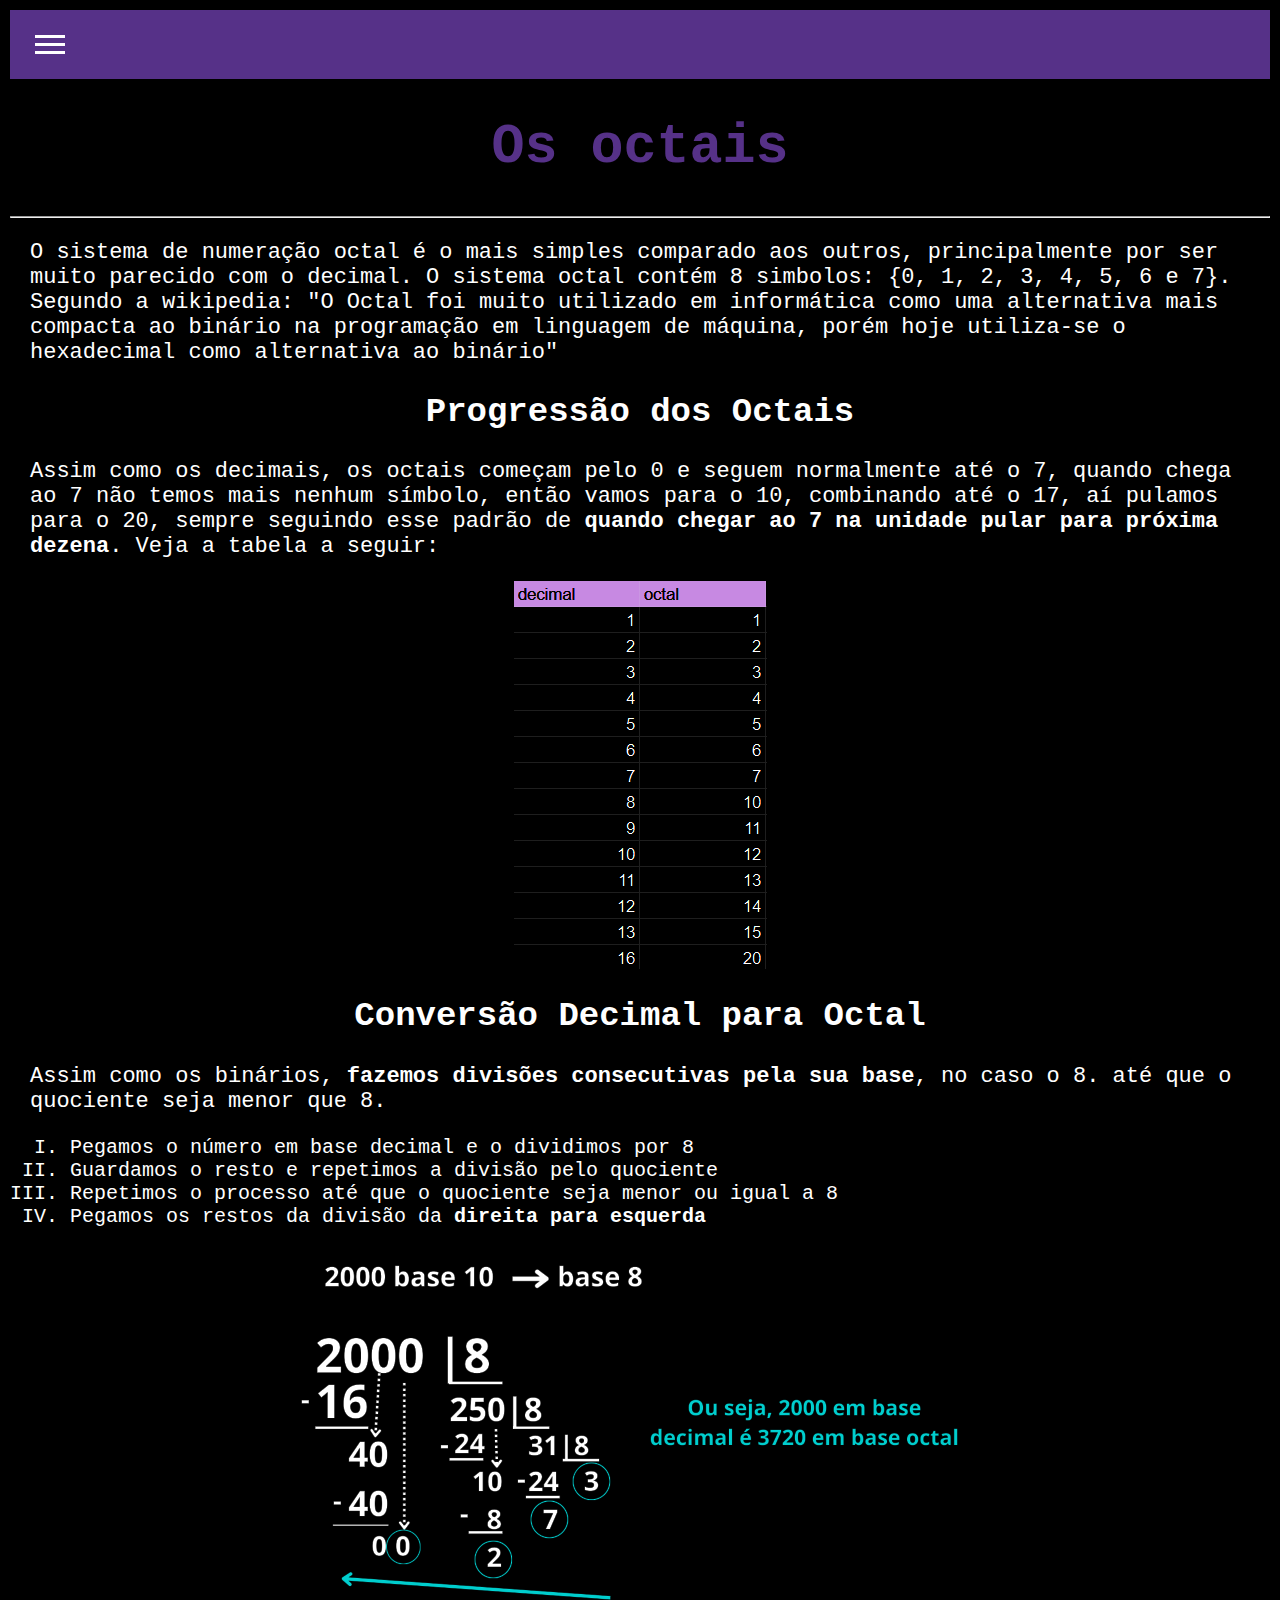
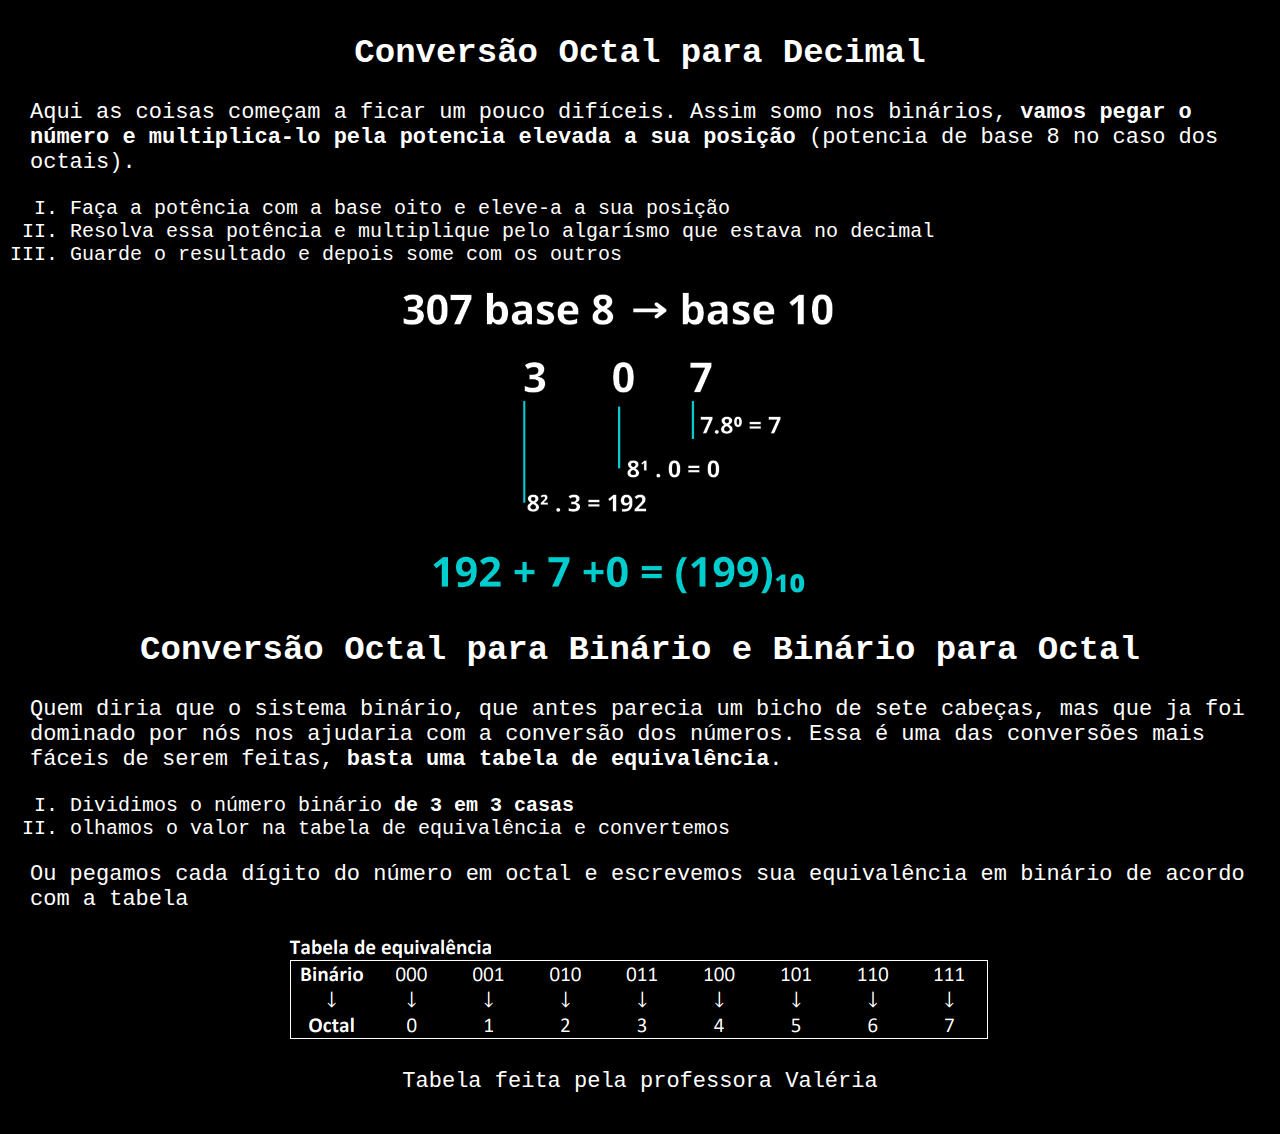
<file: octais.html>
<!DOCTYPE html>
<html lang="pt-br">
<head>
    <meta charset="UTF-8">
    <meta name="viewport" content="width=device-width, initial-scale=1.0">
    <title>Octais</title>
     <link rel="shortcut icon" href="imagens/InputNumbers.png" type="image/x-icon">
    <link rel="stylesheet" href="octais.css">
</head>
    <body>
        <code>
            <div class="navbar">
                <div class="hamburger-menu">
                    <div class="line"></div>
                    <div class="line"></div>
                    <div class="line"></div>
                </div>
                <ul class="nav-links">
                    <li><a href="index.html">Página Principal</a></li>
                    <li><a href="pritrimestre.html">Voltar</a></li>
                    <li><a href="#">2º Trimestre</a></li>
                    <li><a href="#">3º Trimestre</a></li>
                </ul>
            </div>
            <h1 align="middle">Os octais</h1> <hr>
            <div class="conteudo">
                <p>O sistema de numeração octal é o mais simples comparado aos outros, principalmente por ser muito parecido com o decimal. O sistema octal contém 8 simbolos: &#123;0, 1, 2, 3, 4, 5, 6 e 7&#125;. Segundo a wikipedia: "<quote>O Octal foi muito utilizado em informática como uma alternativa mais compacta ao binário na programação em linguagem de máquina, porém hoje utiliza-se o hexadecimal como alternativa ao binário</quote>"</p>
                <h2>Progressão dos Octais</h2>
                <p>Assim como os decimais, os octais começam pelo 0 e seguem normalmente até o 7, quando chega ao 7 não temos mais nenhum símbolo, então vamos para o 10, combinando até o 17, aí pulamos para o 20, sempre seguindo esse padrão de <strong>quando chegar ao 7 na unidade pular para próxima dezena</strong>. Veja a tabela a seguir:</p>
                <div class="centralizar">
                    <img src="imagens/tabelaoct.png" alt="Tabela dos octais">
                </div>
                <h2>Conversão Decimal para Octal</h2>
                    <p>Assim como os binários, <strong>fazemos divisões consecutivas pela sua base</strong>, no caso o 8. até que o quociente seja menor que 8.</p>
                    <ol type="I">
                        <li>Pegamos o número em base decimal e o dividimos por 8</li>
                        <li>Guardamos o resto e repetimos a divisão pelo quociente</li>
                        <li>Repetimos o processo até que o quociente seja menor ou igual a 8</li>
                        <li>Pegamos os restos da divisão da <strong>direita para esquerda</strong></li>
                    </ol>
                    <div class="centralizar">
                        <img src="imagens/convdecoct.png" alt="">
                    </div>
                <h2>Conversão Octal para Decimal</h2>
                    <p>Aqui as coisas começam a ficar um pouco difíceis. Assim somo nos binários, <strong>vamos pegar o número e multiplica-lo pela potencia elevada a sua posição</strong> (potencia de base 8 no caso dos octais).</p>
                    <ol type="I">
                        <li>Faça a potência com a base oito e eleve-a a sua posição</li>
                        <li>Resolva essa potência e multiplique pelo algarísmo que estava no decimal</li>
                        <li>Guarde o resultado e depois some com os outros</li>
                    </ol>
                    <div class="centralizar">
                        <img src="imagens/convoctdec.png" alt="">
                    </div>
                <h2>Conversão Octal para Binário e Binário para Octal</h2>
                <p>Quem diria que o sistema binário, que antes parecia um bicho de sete cabeças, mas que ja foi dominado por nós nos ajudaria com a conversão dos números. Essa é uma das conversões mais fáceis de serem feitas, <strong>basta uma tabela de equivalência</strong>.</p>
                <ol type="I">
                    <li>Dividimos o número binário <strong>de 3 em 3 casas</strong></li>
                    <li>olhamos o valor na tabela de equivalência e convertemos</li>
                </ol>
                <p>Ou pegamos cada dígito do número em octal e escrevemos sua equivalência em binário de acordo com a tabela</p>
                <div class="centralizar">
                    <img src="imagens/tabelaequivalenciaoct.png" alt="Tabela ded equivalência dos Octais">
                </div>
                <p class="centralizar">Tabela feita pela professora Valéria</p>
            </div>
            <script src="script.js"></script>
        </code>
    </body>
</html>
</file>
<file: binarios.css>
body {
    background-color: black;
    justify-content: center;
    
}
h1 {
    color: #563188;
    text-align: center;
    font-size: 55px;
}
h2 {
    color: white;
    text-align: center; 
    font-size: 34px;
}
p {
    color: white;
    font-size: 22px;
    text-align: justify;
}
li {
    color: #fff;
    font-size: 20px;
}
.conteudo {
    margin-top: 20px;    /* Margem superior */
    margin-right: 20px;  /* Margem direita */
    margin-bottom: 20px; /* Margem inferior */
    margin-left: 20px;
}
.navbar {
    background-color: #563188;
    display: flex;
    justify-content: space-between;
    align-items: center;
    padding: 20px;
}

/* Estilo para o ícone hamburguer */
.hamburger-menu {
    cursor: pointer;
}

/* Estilo para as linhas do ícone hamburguer */
.line {
    width: 30px;
    height: 3px;
    background-color: #ffffff;
    margin: 5px;
}

/* Estilo para os links */
.nav-links {
    list-style-type: none;
    display: none; /* Inicialmente oculto */
    font-size: 20px;
}

.nav-links.open {
    display: flex;
}

.nav-links li {
    margin-right: 20px;
}

.nav-links li a {
    color: #fff;
    text-decoration: none;
}
.centralizar {
    display: flex;
    justify-content: center;
}
</file>
<file: conjuntos.css>
body {
    background-color: black;
    justify-content: center;
    
}
h1 {
    color: #563188;
    text-align: center;
    font-size: 55px;
}
h2 {
    color: white;
    text-align: center; 
    font-size: 34px;
}
p {
    color: white;
    font-size: 22px;
    text-align: justify;
}
li {
    color: #fff;
    font-size: 20px;
}
h3 {
    color: white;
    text-align: center; 
    font-size: 34px; 
}
.conteudo {
    margin-top: 20px;    /* Margem superior */
    margin-right: 20px;  /* Margem direita */
    margin-bottom: 20px; /* Margem inferior */
    margin-left: 20px;
}
.navbar {
    background-color: #563188;
    display: flex;
    justify-content: space-between;
    align-items: center;
    padding: 20px;
}

/* Estilo para o ícone hamburguer */
.hamburger-menu {
    cursor: pointer;
}

/* Estilo para as linhas do ícone hamburguer */
.line {
    width: 30px;
    height: 3px;
    background-color: #ffffff;
    margin: 5px;
}

/* Estilo para os links */
.nav-links {
    list-style-type: none;
    display: none; /* Inicialmente oculto */
    font-size: 20px;
}

.nav-links.open {
    display: flex;
}

.nav-links li {
    margin-right: 20px;
}

.nav-links li a {
    color: #fff;
    text-decoration: none;
}
.naturais {
    float: right;
}
.inteiros {
    float: right;
}
.racionais {
    float: right;
}
</file>
<file: hexadecimais.css>
body {
    background-color: black;
    margin: 10px;
    margin-left: 10px;
    justify-content: center;
    
}
h1 {
    color: #563188;
    text-align: center;
    font-size: 55px;
}
h2 {
    color: white;
    text-align: center; 
    font-size: 34px;
}
p {
    color: white;
    font-size: 22px;
}
li {
    color: #fff;
    font-size: 20px;
}
.conteudo {
    margin-top: 20px;    /* Margem superior */
    margin-right: 20px;  /* Margem direita */
    margin-bottom: 20px; /* Margem inferior */
    margin-left: 20px;
}
.navbar {
    background-color: #563188;
    display: flex;
    justify-content: space-between;
    align-items: center;
    padding: 20px;
}

/* Estilo para o ícone hamburguer */
.hamburger-menu {
    cursor: pointer;
}

/* Estilo para as linhas do ícone hamburguer */
.line {
    width: 30px;
    height: 3px;
    background-color: #ffffff;
    margin: 5px;
}

/* Estilo para os links */
.nav-links {
    list-style-type: none;
    display: none; /* Inicialmente oculto */
    font-size: 20px;
}

.nav-links.open {
    display: flex;
}

.nav-links li {
    margin-right: 20px;
}

.nav-links li a {
    color: #fff;
    text-decoration: none;
}
.centralizar {
    display: flex;
    justify-content: center;
}
</file>
<file: intervalos.css>
body {
    background-color: black;
    justify-content: center;
    
}
h1 {
    color: #563188;
    text-align: center;
    font-size: 55px;
}
h2 {
    color: white;
    text-align: center; 
    font-size: 34px;
}
p {
    color: white;
    font-size: 22px;
    text-align: justify;
}
li {
    color: #fff;
    font-size: 20px;
}
h3 {
        color: white;
        text-align: center; 
        font-size: 34px; 
}
.conteudo {
    margin-top: 20px;    /* Margem superior */
    margin-right: 20px;  /* Margem direita */
    margin-bottom: 20px; /* Margem inferior */
    margin-left: 20px;
}
.navbar {
    background-color: #563188;
    display: flex;
    justify-content: space-between;
    align-items: center;
    padding: 20px;
}

/* Estilo para o ícone hamburguer */
.hamburger-menu {
    cursor: pointer;
}

/* Estilo para as linhas do ícone hamburguer */
.line {
    width: 30px;
    height: 3px;
    background-color: #ffffff;
    margin: 5px;
}

/* Estilo para os links */
.nav-links {
    list-style-type: none;
    display: none; /* Inicialmente oculto */
    font-size: 20px;
}

.nav-links.open {
    display: flex;
}

.nav-links li {
    margin-right: 20px;
}

.nav-links li a {
    color: #fff;
    text-decoration: none;
}
.reta {
    float: right;
}
.conj {
    float: right;
}
.int {
    float: right;
}
</file>
<file: notfound.css>
body {
    margin: 0;
    padding: 0;
    display: flex;
    justify-content: center;
    align-items: center;
    height: 100vh;
    background-color: #000; /* Fundo preto */
    font-family: Arial, sans-serif;
  }
  
  .container {
    text-align: center;
    background-color: white;
    padding: 50px;
    border-radius: 10px;
    box-shadow: 0 2px 10px rgba(0, 0, 0, 0.1);
  }
  
  h1 {
    font-size: 10em;
    margin: 0;
    color: #563188; /* Cor roxa */
  }
  
  p {
    font-size: 1.5em;
    margin: 0;
    color: #333;
  }
  
  a {
    display: inline-block;
    margin-top: 20px;
    padding: 10px 20px;
    color: white;
    background-color: #563188; /* Cor roxa */
    text-decoration: none;
    border-radius: 5px;
    transition: background-color 0.3s;
  }
  
  a:hover {
    background-color: #452a60; /* Tom mais escuro de roxo */
  }
</file>
<file: octais.css>
body {
    background-color: black;
    margin: 10px;
    margin-left: 10px;
    justify-content: center;
    
}
h1 {
    color: #563188;
    text-align: center;
    font-size: 55px;
}
h2 {
    color: white;
    text-align: center; 
    font-size: 34px;
}
p {
    color: white;
    font-size: 22px;
}
li {
    color: #fff;
    font-size: 20px;
}
.conteudo {
    margin-top: 20px;    /* Margem superior */
    margin-right: 20px;  /* Margem direita */
    margin-bottom: 20px; /* Margem inferior */
    margin-left: 20px;
}
.navbar {
    background-color: #563188;
    display: flex;
    justify-content: space-between;
    align-items: center;
    padding: 20px;
}

/* Estilo para o ícone hamburguer */
.hamburger-menu {
    cursor: pointer;
}

/* Estilo para as linhas do ícone hamburguer */
.line {
    width: 30px;
    height: 3px;
    background-color: #ffffff;
    margin: 5px;
}

/* Estilo para os links */
.nav-links {
    list-style-type: none;
    display: none; /* Inicialmente oculto */
    font-size: 20px;
}

.nav-links.open {
    display: flex;
}

.nav-links li {
    margin-right: 20px;
}

.nav-links li a {
    color: #fff;
    text-decoration: none;
}
.centralizar {
    display: flex;
    justify-content: center;
}
</file>
